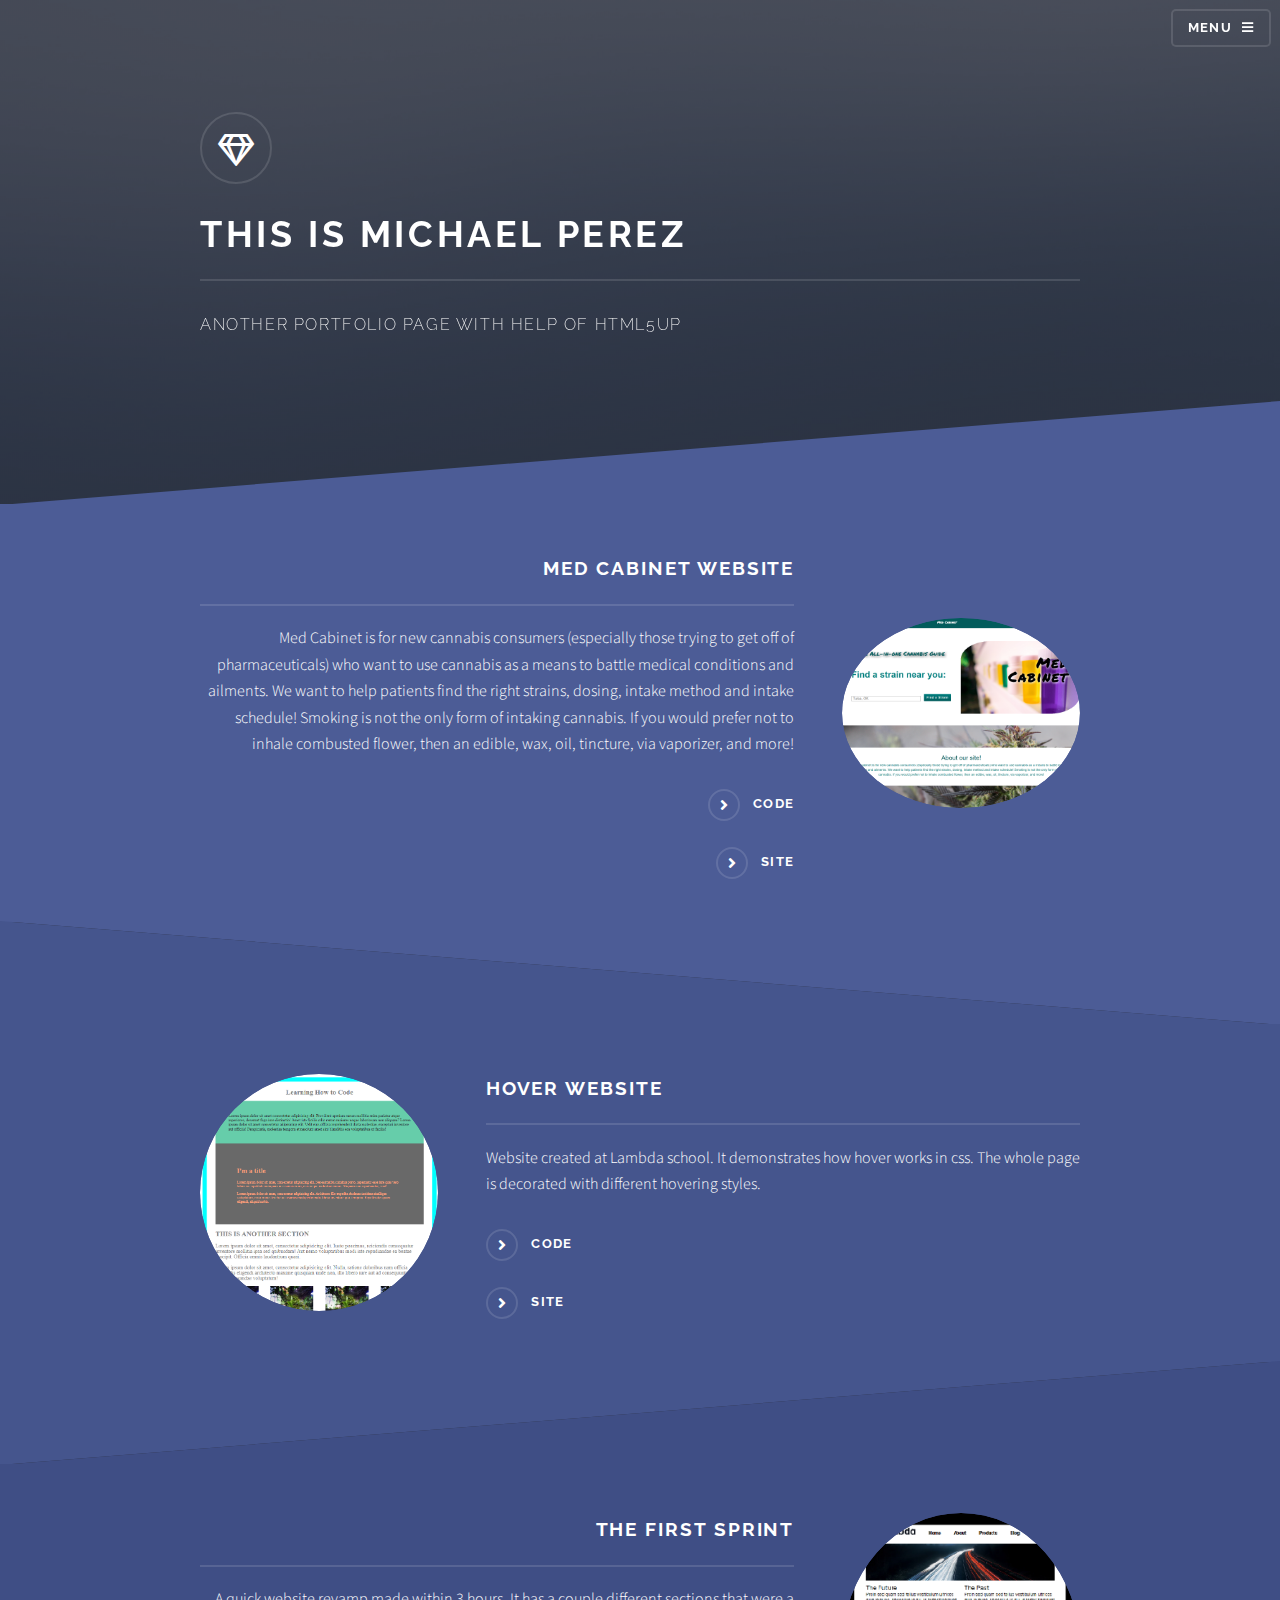
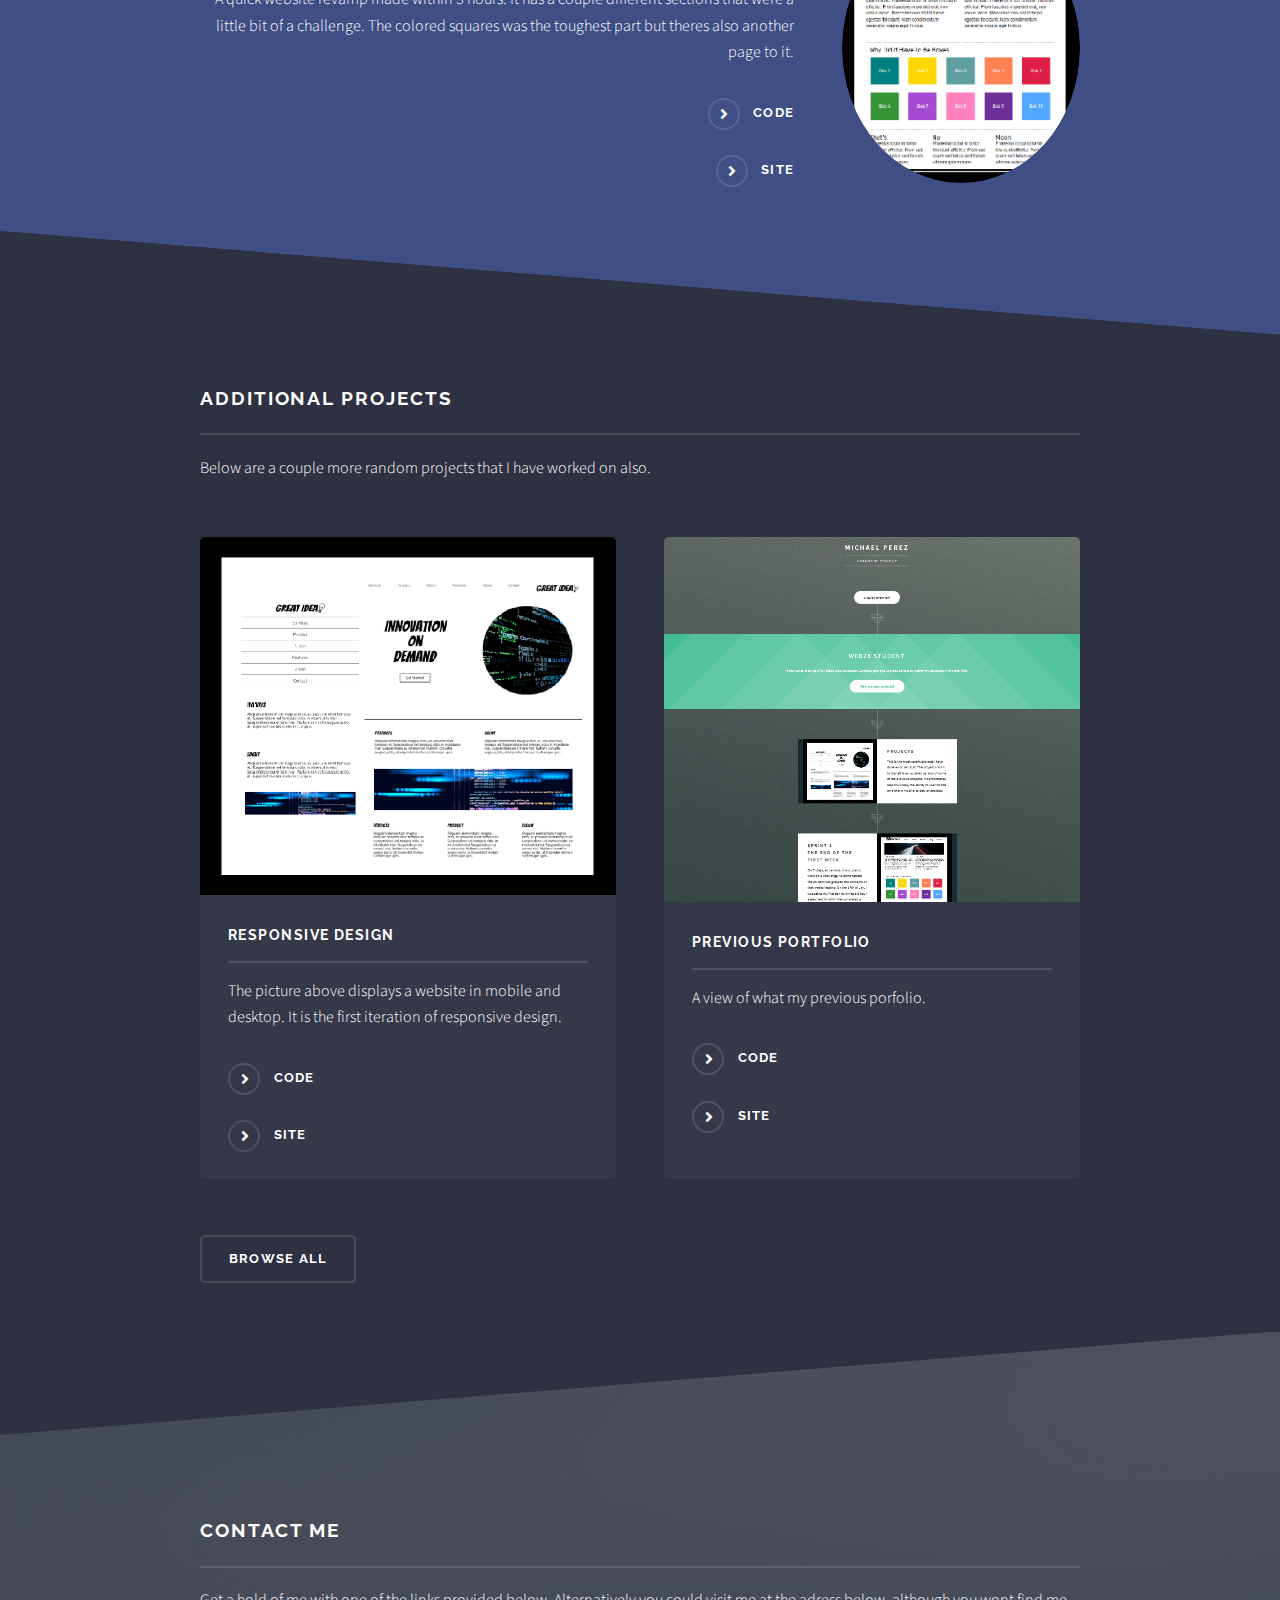
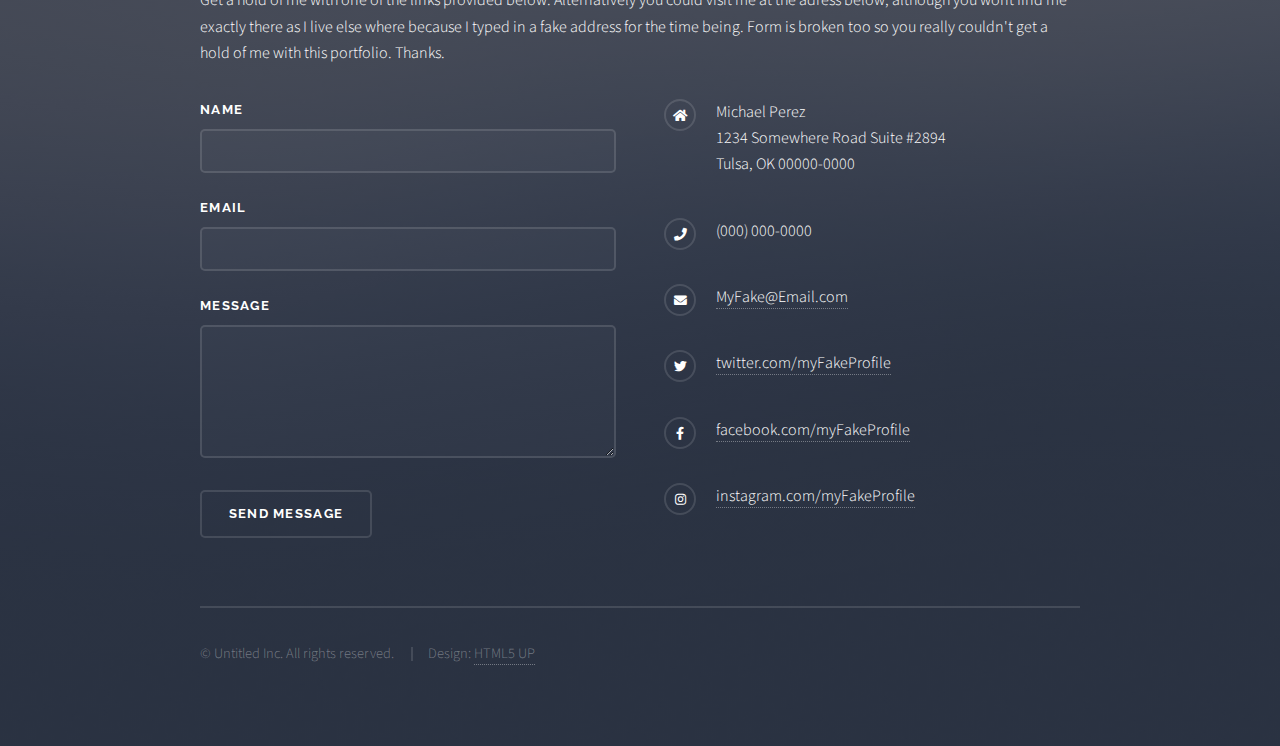
<file: attempt2/index.html>
<!DOCTYPE html>
<!--
	Solid State by HTML5 UP
	html5up.net | @ajlkn
	Free for personal and commercial use under the CCA 3.0 license (html5up.net/license)
-->
<html>
    <head>
        <title>Michael Perez</title>
        <meta charset="utf-8" />
        <meta
            name="viewport"
            content="width=device-width, initial-scale=1, user-scalable=no"
        />
        <link rel="stylesheet" href="assets/css/main.css" />
        <noscript
            ><link rel="stylesheet" href="assets/css/noscript.css"
        /></noscript>
    </head>
    <body class="is-preload">
        <!-- Page Wrapper -->
        <div id="page-wrapper">
            <!-- Header -->
            <header id="header" class="alt">
                <h1><a href="index.html">Solid State</a></h1>
                <nav>
                    <a href="#menu">Menu</a>
                </nav>
            </header>

            <!-- Menu -->
            <nav id="menu">
                <div class="inner">
                    <h2>Menu</h2>
                    <ul class="links">
                        <li><a href="index.html">Home</a></li>
                        <li><a href="generic.html">About Me</a></li>
                    </ul>
                    <a href="#" class="close">Close</a>
                </div>
            </nav>

            <!-- Banner -->
            <section id="banner">
                <div class="inner">
                    <div class="logo"><span class="icon fa-gem"></span></div>
                    <h2>This is Michael Perez</h2>
                    <p>
                        Another portfolio page with help of HTML5up
                    </p>
                </div>
            </section>

            <!-- Wrapper -->
            <section id="wrapper">
                <!-- One -->
                <section id="one" class="wrapper spotlight style1">
                    <div class="inner">
                        <a href="#" class="image"
                            ><img src="images/pic01.png" alt=""
                        /></a>
                        <div class="content">
                            <h2 class="major">Med Cabinet Website</h2>
                            <p>
                                Med Cabinet is for new cannabis consumers
                                (especially those trying to get off of
                                pharmaceuticals) who want to use cannabis as a
                                means to battle medical conditions and ailments.
                                We want to help patients find the right strains,
                                dosing, intake method and intake schedule!
                                Smoking is not the only form of intaking
                                cannabis. If you would prefer not to inhale
                                combusted flower, then an edible, wax, oil,
                                tincture, via vaporizer, and more!
                            </p>
                            <a href="#" class="special">Code</a>
                            <a href="#" class="special">Site</a>
                        </div>
                    </div>
                </section>

                <!-- Two -->
                <section id="two" class="wrapper alt spotlight style2">
                    <div class="inner">
                        <a href="#" class="image"
                            ><img src="images/hover.png" alt=""
                        /></a>
                        <div class="content">
                            <h2 class="major">Hover Website</h2>
                            <p>
                                Website created at Lambda school. It
                                demonstrates how hover works in css. The whole
                                page is decorated with different hovering
                                styles.
                            </p>
                            <a href="#" class="special">Code</a>
                            <a href="#" class="special">Site</a>
                        </div>
                    </div>
                </section>

                <!-- Three -->
                <section id="three" class="wrapper spotlight style3">
                    <div class="inner">
                        <a href="#" class="image"
                            ><img src="images/sprint.png" alt=""
                        /></a>
                        <div class="content">
                            <h2 class="major">The First Sprint</h2>
                            <p>
                                A quick website revamp made within 3 hours. It
                                has a couple different sections that were a
                                little bit of a challenge. The colored squares
                                was the toughest part but theres also another
                                page to it.
                            </p>
                            <a href="#" class="special">Code</a>
                            <a href="#" class="special">Site</a>
                        </div>
                    </div>
                </section>

                <!-- Four -->
                <section id="four" class="wrapper alt style1">
                    <div class="inner">
                        <h2 class="major">Additional Projects</h2>
                        <p>
                            Below are a couple more random projects that I have
                            worked on also.
                        </p>
                        <section class="features">
                            <article>
                                <a href="#" class="image"
                                    ><img src="images/responsive.png" alt=""
                                /></a>
                                <h3 class="major">Responsive Design</h3>
                                <p>
                                    The picture above displays a website in
                                    mobile and desktop. It is the first
                                    iteration of responsive design.
                                </p>
                                <a href="#" class="special">Code</a>
                                <a href="#" class="special">Site</a>
                            </article>
                            <article>
                                <a href="#" class="image"
                                    ><img src="images/overflow.png" alt=""
                                /></a>
                                <h3 class="major">Previous Portfolio</h3>
                                <p>
                                    A view of what my previous porfolio.
                                </p>
                                <a href="#" class="special">Code</a>
                                <a href="#" class="special">Site</a>
                            </article>
                        </section>
                        <ul class="actions">
                            <li><a href="#" class="button">Browse All</a></li>
                        </ul>
                    </div>
                </section>
            </section>

            <!-- Footer -->
            <section id="footer">
                <div class="inner">
                    <h2 class="major">Contact Me</h2>
                    <p>
                        Get a hold of me with one of the links provided below.
                        Alternatively you could visit me at the adress below,
                        although you wont find me exactly there as I live else
                        where because I typed in a fake address for the time
                        being. Form is broken too so you really couldn't get a
                        hold of me with this portfolio. Thanks.
                    </p>
                    <form method="post" action="#">
                        <div class="fields">
                            <div class="field">
                                <label for="name">Name</label>
                                <input type="text" name="name" id="name" />
                            </div>
                            <div class="field">
                                <label for="email">Email</label>
                                <input type="email" name="email" id="email" />
                            </div>
                            <div class="field">
                                <label for="message">Message</label>
                                <textarea
                                    name="message"
                                    id="message"
                                    rows="4"
                                ></textarea>
                            </div>
                        </div>
                        <ul class="actions">
                            <li>
                                <input type="submit" value="Send Message" />
                            </li>
                        </ul>
                    </form>
                    <ul class="contact">
                        <li class="icon solid fa-home">
                            Michael Perez<br />
                            1234 Somewhere Road Suite #2894<br />
                            Tulsa, OK 00000-0000
                        </li>
                        <li class="icon solid fa-phone">(000) 000-0000</li>
                        <li class="icon solid fa-envelope">
                            <a href="#">MyFake@Email.com</a>
                        </li>
                        <li class="icon brands fa-twitter">
                            <a href="#">twitter.com/myFakeProfile</a>
                        </li>
                        <li class="icon brands fa-facebook-f">
                            <a href="#">facebook.com/myFakeProfile</a>
                        </li>
                        <li class="icon brands fa-instagram">
                            <a href="#">instagram.com/myFakeProfile</a>
                        </li>
                    </ul>
                    <ul class="copyright">
                        <li>&copy; Untitled Inc. All rights reserved.</li>
                        <li>
                            Design: <a href="http://html5up.net">HTML5 UP</a>
                        </li>
                    </ul>
                </div>
            </section>
        </div>

        <!-- Scripts -->
        <script src="assets/js/jquery.min.js"></script>
        <script src="assets/js/jquery.scrollex.min.js"></script>
        <script src="assets/js/browser.min.js"></script>
        <script src="assets/js/breakpoints.min.js"></script>
        <script src="assets/js/util.js"></script>
        <script src="assets/js/main.js"></script>
    </body>
</html>
</file>
<file: attempt2/assets/css/noscript.css>
/*
	Solid State by HTML5 UP
	html5up.net | @ajlkn
	Free for personal and commercial use under the CCA 3.0 license (html5up.net/license)
*/

/* Banner */

	body.is-preload #banner .logo {
		-moz-transform: none;
		-webkit-transform: none;
		-ms-transform: none;
		transform: none;
		opacity: 1;
	}

	body.is-preload #banner h2 {
		opacity: 1;
		-moz-transform: none;
		-webkit-transform: none;
		-ms-transform: none;
		transform: none;
		-moz-filter: none;
		-webkit-filter: none;
		-ms-filter: none;
		filter: none;
	}

	body.is-preload #banner p {
		opacity: 01;
		-moz-transform: none;
		-webkit-transform: none;
		-ms-transform: none;
		transform: none;
		-moz-filter: none;
		-webkit-filter: none;
		-ms-filter: none;
		filter: none;
	}
</file>
<file: attempt2/assets/css/main.css>
@import url(fontawesome-all.min.css);
@import url("https://fonts.googleapis.com/css?family=Raleway:200,700|Source+Sans+Pro:300,600,300italic,600italic");

/*
	Solid State by HTML5 UP
	html5up.net | @ajlkn
	Free for personal and commercial use under the CCA 3.0 license (html5up.net/license)
*/

html, body, div, span, applet, object,
iframe, h1, h2, h3, h4, h5, h6, p, blockquote,
pre, a, abbr, acronym, address, big, cite,
code, del, dfn, em, img, ins, kbd, q, s, samp,
small, strike, strong, sub, sup, tt, var, b,
u, i, center, dl, dt, dd, ol, ul, li, fieldset,
form, label, legend, table, caption, tbody,
tfoot, thead, tr, th, td, article, aside,
canvas, details, embed, figure, figcaption,
footer, header, hgroup, menu, nav, output, ruby,
section, summary, time, mark, audio, video {
	margin: 0;
	padding: 0;
	border: 0;
	font-size: 100%;
	font: inherit;
	vertical-align: baseline;}

article, aside, details, figcaption, figure,
footer, header, hgroup, menu, nav, section {
	display: block;}

body {
	line-height: 1;
}

ol, ul {
	list-style: none;
}

blockquote, q {
	quotes: none;
}

	blockquote:before, blockquote:after, q:before, q:after {
		content: '';
		content: none;
	}

table {
	border-collapse: collapse;
	border-spacing: 0;
}

body {
	-webkit-text-size-adjust: none;
}

mark {
	background-color: transparent;
	color: inherit;
}

input::-moz-focus-inner {
	border: 0;
	padding: 0;
}

input, select, textarea {
	-moz-appearance: none;
	-webkit-appearance: none;
	-ms-appearance: none;
	appearance: none;
}

/* Basic */

	@-ms-viewport {
		width: device-width;
	}

	body {
		-ms-overflow-style: scrollbar;
	}

	@media screen and (max-width: 480px) {

		html, body {
			min-width: 320px;
		}

	}

	html {
		box-sizing: border-box;
	}

	*, *:before, *:after {
		box-sizing: inherit;
	}

	body {
		background-color: #2e3141;
		background-image: linear-gradient(to top, rgba(46, 49, 65, 0.8), rgba(46, 49, 65, 0.8)), url("../../images/bg.jpg");
		background-size: auto, cover;
		background-attachment: fixed, fixed;
		background-position: center, center;
	}

		body.is-preload *, body.is-preload *:before, body.is-preload *:after {
			-moz-animation: none !important;
			-webkit-animation: none !important;
			-ms-animation: none !important;
			animation: none !important;
			-moz-transition: none !important;
			-webkit-transition: none !important;
			-ms-transition: none !important;
			transition: none !important;
		}

/* Type */

	body, input, select, textarea {
		color: #ffffff;
		font-family: "Source Sans Pro", Helvetica, sans-serif;
		font-size: 16.5pt;
		font-weight: 300;
		line-height: 1.65;
	}

		@media screen and (max-width: 1680px) {

			body, input, select, textarea {
				font-size: 13pt;
			}

		}

		@media screen and (max-width: 1280px) {

			body, input, select, textarea {
				font-size: 12pt;
			}

		}

		@media screen and (max-width: 980px) {

			body, input, select, textarea {
				font-size: 12pt;
			}

		}

		@media screen and (max-width: 736px) {

			body, input, select, textarea {
				font-size: 12pt;
			}

		}

		@media screen and (max-width: 480px) {

			body, input, select, textarea {
				font-size: 12pt;
			}

		}

	a {
		-moz-transition: color 0.2s ease-in-out, border-bottom-color 0.2s ease-in-out;
		-webkit-transition: color 0.2s ease-in-out, border-bottom-color 0.2s ease-in-out;
		-ms-transition: color 0.2s ease-in-out, border-bottom-color 0.2s ease-in-out;
		transition: color 0.2s ease-in-out, border-bottom-color 0.2s ease-in-out;
		border-bottom: dotted 1px rgba(255, 255, 255, 0.35);
		color: #ffffff;
		text-decoration: none;
	}

		a:hover {
			border-bottom-color: transparent;
			color: #ffffff !important;
		}

		a.special:not(.button) {
			text-decoration: none;
			border-bottom: 0;
			display: block;
			font-family: Raleway, Helvetica, sans-serif;
			font-size: 0.8em;
			font-weight: 700;
			letter-spacing: 0.1em;
			margin: 0 0 2em 0;
			text-transform: uppercase;
		}

			a.special:not(.button):before {
				-moz-osx-font-smoothing: grayscale;
				-webkit-font-smoothing: antialiased;
				display: inline-block;
				font-style: normal;
				font-variant: normal;
				text-rendering: auto;
				line-height: 1;
				text-transform: none !important;
				font-family: 'Font Awesome 5 Free';
				font-weight: 900;
			}

			a.special:not(.button):before {
				-moz-transition: background-color 0.2s ease-in-out;
				-webkit-transition: background-color 0.2s ease-in-out;
				-ms-transition: background-color 0.2s ease-in-out;
				transition: background-color 0.2s ease-in-out;
				border-radius: 100%;
				border: solid 2px rgba(255, 255, 255, 0.125);
				content: '\f105';
				display: inline-block;
				font-size: 1.25em;
				height: 2em;
				line-height: 1.75em;
				margin-right: 0.85em;
				text-align: center;
				text-indent: 0.15em;
				vertical-align: middle;
				width: 2em;
			}

			a.special:not(.button):hover:before {
				background-color: rgba(255, 255, 255, 0.025);
			}

			a.special:not(.button):active:before {
				background-color: rgba(255, 255, 255, 0.075);
			}

	strong, b {
		color: #ffffff;
		font-weight: 600;
	}

	em, i {
		font-style: italic;
	}

	p {
		margin: 0 0 2em 0;
	}

	h1, h2, h3, h4, h5, h6 {
		color: #ffffff;
		font-family: Raleway, Helvetica, sans-serif;
		font-weight: 700;
		letter-spacing: 0.1em;
		margin: 0 0 1em 0;
		text-transform: uppercase;
	}

		h1 a, h2 a, h3 a, h4 a, h5 a, h6 a {
			color: inherit;
			text-decoration: none;
			border-bottom: 0;
		}

		h1 span, h2 span, h3 span, h4 span, h5 span, h6 span {
			font-weight: 200;
		}

		h1.major, h2.major, h3.major, h4.major, h5.major, h6.major {
			padding-bottom: 1em;
			border-bottom: solid 2px rgba(255, 255, 255, 0.125);
		}

	h2 {
		font-size: 1.2em;
	}

	h3 {
		font-size: 0.9em;
	}

	h4 {
		font-size: 0.7em;
	}

	h5 {
		font-size: 0.7em;
	}

	h6 {
		font-size: 0.7em;
	}

	@media screen and (max-width: 736px) {

		h2 {
			font-size: 1em;
		}

		h3 {
			font-size: 0.8em;
		}

	}

	sub {
		font-size: 0.8em;
		position: relative;
		top: 0.5em;
	}

	sup {
		font-size: 0.8em;
		position: relative;
		top: -0.5em;
	}

	blockquote {
		border-left: solid 4px rgba(255, 255, 255, 0.125);
		font-style: italic;
		margin: 0 0 2em 0;
		padding: 0.5em 0 0.5em 2em;
	}

	code {
		background: rgba(255, 255, 255, 0.025);
		border-radius: 5px;
		border: solid 2px rgba(255, 255, 255, 0.125);
		font-family: "Courier New", monospace;
		font-size: 0.9em;
		margin: 0 0.25em;
		padding: 0.25em 0.65em;
	}

	pre {
		-webkit-overflow-scrolling: touch;
		font-family: "Courier New", monospace;
		font-size: 0.9em;
		margin: 0 0 2em 0;
	}

		pre code {
			display: block;
			line-height: 1.75em;
			padding: 1em 1.5em;
			overflow-x: auto;
		}

	hr {
		border: 0;
		border-bottom: solid 2px rgba(255, 255, 255, 0.125);
		margin: 2.5em 0;
	}

		hr.major {
			margin: 4em 0;
		}

	.align-left {
		text-align: left;
	}

	.align-center {
		text-align: center;
	}

	.align-right {
		text-align: right;
	}

/* Row */

	.row {
		display: flex;
		flex-wrap: wrap;
		box-sizing: border-box;
		align-items: stretch;
	}

		.row > * {
			box-sizing: border-box;
		}

		.row.gtr-uniform > * > :last-child {
			margin-bottom: 0;
		}

		.row.aln-left {
			justify-content: flex-start;
		}

		.row.aln-center {
			justify-content: center;
		}

		.row.aln-right {
			justify-content: flex-end;
		}

		.row.aln-top {
			align-items: flex-start;
		}

		.row.aln-middle {
			align-items: center;
		}

		.row.aln-bottom {
			align-items: flex-end;
		}

		.row > .imp {
			order: -1;
		}

		.row > .col-1 {
			width: 8.33333%;
		}

		.row > .off-1 {
			margin-left: 8.33333%;
		}

		.row > .col-2 {
			width: 16.66667%;
		}

		.row > .off-2 {
			margin-left: 16.66667%;
		}

		.row > .col-3 {
			width: 25%;
		}

		.row > .off-3 {
			margin-left: 25%;
		}

		.row > .col-4 {
			width: 33.33333%;
		}

		.row > .off-4 {
			margin-left: 33.33333%;
		}

		.row > .col-5 {
			width: 41.66667%;
		}

		.row > .off-5 {
			margin-left: 41.66667%;
		}

		.row > .col-6 {
			width: 50%;
		}

		.row > .off-6 {
			margin-left: 50%;
		}

		.row > .col-7 {
			width: 58.33333%;
		}

		.row > .off-7 {
			margin-left: 58.33333%;
		}

		.row > .col-8 {
			width: 66.66667%;
		}

		.row > .off-8 {
			margin-left: 66.66667%;
		}

		.row > .col-9 {
			width: 75%;
		}

		.row > .off-9 {
			margin-left: 75%;
		}

		.row > .col-10 {
			width: 83.33333%;
		}

		.row > .off-10 {
			margin-left: 83.33333%;
		}

		.row > .col-11 {
			width: 91.66667%;
		}

		.row > .off-11 {
			margin-left: 91.66667%;
		}

		.row > .col-12 {
			width: 100%;
		}

		.row > .off-12 {
			margin-left: 100%;
		}

		.row.gtr-0 {
			margin-top: 0;
			margin-left: 0em;
		}

			.row.gtr-0 > * {
				padding: 0 0 0 0em;
			}

			.row.gtr-0.gtr-uniform {
				margin-top: 0em;
			}

				.row.gtr-0.gtr-uniform > * {
					padding-top: 0em;
				}

		.row.gtr-25 {
			margin-top: 0;
			margin-left: -0.4375em;
		}

			.row.gtr-25 > * {
				padding: 0 0 0 0.4375em;
			}

			.row.gtr-25.gtr-uniform {
				margin-top: -0.4375em;
			}

				.row.gtr-25.gtr-uniform > * {
					padding-top: 0.4375em;
				}

		.row.gtr-50 {
			margin-top: 0;
			margin-left: -0.875em;
		}

			.row.gtr-50 > * {
				padding: 0 0 0 0.875em;
			}

			.row.gtr-50.gtr-uniform {
				margin-top: -0.875em;
			}

				.row.gtr-50.gtr-uniform > * {
					padding-top: 0.875em;
				}

		.row {
			margin-top: 0;
			margin-left: -1.75em;
		}

			.row > * {
				padding: 0 0 0 1.75em;
			}

			.row.gtr-uniform {
				margin-top: -1.75em;
			}

				.row.gtr-uniform > * {
					padding-top: 1.75em;
				}

		.row.gtr-150 {
			margin-top: 0;
			margin-left: -2.625em;
		}

			.row.gtr-150 > * {
				padding: 0 0 0 2.625em;
			}

			.row.gtr-150.gtr-uniform {
				margin-top: -2.625em;
			}

				.row.gtr-150.gtr-uniform > * {
					padding-top: 2.625em;
				}

		.row.gtr-200 {
			margin-top: 0;
			margin-left: -3.5em;
		}

			.row.gtr-200 > * {
				padding: 0 0 0 3.5em;
			}

			.row.gtr-200.gtr-uniform {
				margin-top: -3.5em;
			}

				.row.gtr-200.gtr-uniform > * {
					padding-top: 3.5em;
				}

		@media screen and (max-width: 1680px) {

			.row {
				display: flex;
				flex-wrap: wrap;
				box-sizing: border-box;
				align-items: stretch;
			}

				.row > * {
					box-sizing: border-box;
				}

				.row.gtr-uniform > * > :last-child {
					margin-bottom: 0;
				}

				.row.aln-left {
					justify-content: flex-start;
				}

				.row.aln-center {
					justify-content: center;
				}

				.row.aln-right {
					justify-content: flex-end;
				}

				.row.aln-top {
					align-items: flex-start;
				}

				.row.aln-middle {
					align-items: center;
				}

				.row.aln-bottom {
					align-items: flex-end;
				}

				.row > .imp-xlarge {
					order: -1;
				}

				.row > .col-1-xlarge {
					width: 8.33333%;
				}

				.row > .off-1-xlarge {
					margin-left: 8.33333%;
				}

				.row > .col-2-xlarge {
					width: 16.66667%;
				}

				.row > .off-2-xlarge {
					margin-left: 16.66667%;
				}

				.row > .col-3-xlarge {
					width: 25%;
				}

				.row > .off-3-xlarge {
					margin-left: 25%;
				}

				.row > .col-4-xlarge {
					width: 33.33333%;
				}

				.row > .off-4-xlarge {
					margin-left: 33.33333%;
				}

				.row > .col-5-xlarge {
					width: 41.66667%;
				}

				.row > .off-5-xlarge {
					margin-left: 41.66667%;
				}

				.row > .col-6-xlarge {
					width: 50%;
				}

				.row > .off-6-xlarge {
					margin-left: 50%;
				}

				.row > .col-7-xlarge {
					width: 58.33333%;
				}

				.row > .off-7-xlarge {
					margin-left: 58.33333%;
				}

				.row > .col-8-xlarge {
					width: 66.66667%;
				}

				.row > .off-8-xlarge {
					margin-left: 66.66667%;
				}

				.row > .col-9-xlarge {
					width: 75%;
				}

				.row > .off-9-xlarge {
					margin-left: 75%;
				}

				.row > .col-10-xlarge {
					width: 83.33333%;
				}

				.row > .off-10-xlarge {
					margin-left: 83.33333%;
				}

				.row > .col-11-xlarge {
					width: 91.66667%;
				}

				.row > .off-11-xlarge {
					margin-left: 91.66667%;
				}

				.row > .col-12-xlarge {
					width: 100%;
				}

				.row > .off-12-xlarge {
					margin-left: 100%;
				}

				.row.gtr-0 {
					margin-top: 0;
					margin-left: 0em;
				}

					.row.gtr-0 > * {
						padding: 0 0 0 0em;
					}

					.row.gtr-0.gtr-uniform {
						margin-top: 0em;
					}

						.row.gtr-0.gtr-uniform > * {
							padding-top: 0em;
						}

				.row.gtr-25 {
					margin-top: 0;
					margin-left: -0.4375em;
				}

					.row.gtr-25 > * {
						padding: 0 0 0 0.4375em;
					}

					.row.gtr-25.gtr-uniform {
						margin-top: -0.4375em;
					}

						.row.gtr-25.gtr-uniform > * {
							padding-top: 0.4375em;
						}

				.row.gtr-50 {
					margin-top: 0;
					margin-left: -0.875em;
				}

					.row.gtr-50 > * {
						padding: 0 0 0 0.875em;
					}

					.row.gtr-50.gtr-uniform {
						margin-top: -0.875em;
					}

						.row.gtr-50.gtr-uniform > * {
							padding-top: 0.875em;
						}

				.row {
					margin-top: 0;
					margin-left: -1.75em;
				}

					.row > * {
						padding: 0 0 0 1.75em;
					}

					.row.gtr-uniform {
						margin-top: -1.75em;
					}

						.row.gtr-uniform > * {
							padding-top: 1.75em;
						}

				.row.gtr-150 {
					margin-top: 0;
					margin-left: -2.625em;
				}

					.row.gtr-150 > * {
						padding: 0 0 0 2.625em;
					}

					.row.gtr-150.gtr-uniform {
						margin-top: -2.625em;
					}

						.row.gtr-150.gtr-uniform > * {
							padding-top: 2.625em;
						}

				.row.gtr-200 {
					margin-top: 0;
					margin-left: -3.5em;
				}

					.row.gtr-200 > * {
						padding: 0 0 0 3.5em;
					}

					.row.gtr-200.gtr-uniform {
						margin-top: -3.5em;
					}

						.row.gtr-200.gtr-uniform > * {
							padding-top: 3.5em;
						}

		}

		@media screen and (max-width: 1280px) {

			.row {
				display: flex;
				flex-wrap: wrap;
				box-sizing: border-box;
				align-items: stretch;
			}

				.row > * {
					box-sizing: border-box;
				}

				.row.gtr-uniform > * > :last-child {
					margin-bottom: 0;
				}

				.row.aln-left {
					justify-content: flex-start;
				}

				.row.aln-center {
					justify-content: center;
				}

				.row.aln-right {
					justify-content: flex-end;
				}

				.row.aln-top {
					align-items: flex-start;
				}

				.row.aln-middle {
					align-items: center;
				}

				.row.aln-bottom {
					align-items: flex-end;
				}

				.row > .imp-large {
					order: -1;
				}

				.row > .col-1-large {
					width: 8.33333%;
				}

				.row > .off-1-large {
					margin-left: 8.33333%;
				}

				.row > .col-2-large {
					width: 16.66667%;
				}

				.row > .off-2-large {
					margin-left: 16.66667%;
				}

				.row > .col-3-large {
					width: 25%;
				}

				.row > .off-3-large {
					margin-left: 25%;
				}

				.row > .col-4-large {
					width: 33.33333%;
				}

				.row > .off-4-large {
					margin-left: 33.33333%;
				}

				.row > .col-5-large {
					width: 41.66667%;
				}

				.row > .off-5-large {
					margin-left: 41.66667%;
				}

				.row > .col-6-large {
					width: 50%;
				}

				.row > .off-6-large {
					margin-left: 50%;
				}

				.row > .col-7-large {
					width: 58.33333%;
				}

				.row > .off-7-large {
					margin-left: 58.33333%;
				}

				.row > .col-8-large {
					width: 66.66667%;
				}

				.row > .off-8-large {
					margin-left: 66.66667%;
				}

				.row > .col-9-large {
					width: 75%;
				}

				.row > .off-9-large {
					margin-left: 75%;
				}

				.row > .col-10-large {
					width: 83.33333%;
				}

				.row > .off-10-large {
					margin-left: 83.33333%;
				}

				.row > .col-11-large {
					width: 91.66667%;
				}

				.row > .off-11-large {
					margin-left: 91.66667%;
				}

				.row > .col-12-large {
					width: 100%;
				}

				.row > .off-12-large {
					margin-left: 100%;
				}

				.row.gtr-0 {
					margin-top: 0;
					margin-left: 0em;
				}

					.row.gtr-0 > * {
						padding: 0 0 0 0em;
					}

					.row.gtr-0.gtr-uniform {
						margin-top: 0em;
					}

						.row.gtr-0.gtr-uniform > * {
							padding-top: 0em;
						}

				.row.gtr-25 {
					margin-top: 0;
					margin-left: -0.4375em;
				}

					.row.gtr-25 > * {
						padding: 0 0 0 0.4375em;
					}

					.row.gtr-25.gtr-uniform {
						margin-top: -0.4375em;
					}

						.row.gtr-25.gtr-uniform > * {
							padding-top: 0.4375em;
						}

				.row.gtr-50 {
					margin-top: 0;
					margin-left: -0.875em;
				}

					.row.gtr-50 > * {
						padding: 0 0 0 0.875em;
					}

					.row.gtr-50.gtr-uniform {
						margin-top: -0.875em;
					}

						.row.gtr-50.gtr-uniform > * {
							padding-top: 0.875em;
						}

				.row {
					margin-top: 0;
					margin-left: -1.75em;
				}

					.row > * {
						padding: 0 0 0 1.75em;
					}

					.row.gtr-uniform {
						margin-top: -1.75em;
					}

						.row.gtr-uniform > * {
							padding-top: 1.75em;
						}

				.row.gtr-150 {
					margin-top: 0;
					margin-left: -2.625em;
				}

					.row.gtr-150 > * {
						padding: 0 0 0 2.625em;
					}

					.row.gtr-150.gtr-uniform {
						margin-top: -2.625em;
					}

						.row.gtr-150.gtr-uniform > * {
							padding-top: 2.625em;
						}

				.row.gtr-200 {
					margin-top: 0;
					margin-left: -3.5em;
				}

					.row.gtr-200 > * {
						padding: 0 0 0 3.5em;
					}

					.row.gtr-200.gtr-uniform {
						margin-top: -3.5em;
					}

						.row.gtr-200.gtr-uniform > * {
							padding-top: 3.5em;
						}

		}

		@media screen and (max-width: 980px) {

			.row {
				display: flex;
				flex-wrap: wrap;
				box-sizing: border-box;
				align-items: stretch;
			}

				.row > * {
					box-sizing: border-box;
				}

				.row.gtr-uniform > * > :last-child {
					margin-bottom: 0;
				}

				.row.aln-left {
					justify-content: flex-start;
				}

				.row.aln-center {
					justify-content: center;
				}

				.row.aln-right {
					justify-content: flex-end;
				}

				.row.aln-top {
					align-items: flex-start;
				}

				.row.aln-middle {
					align-items: center;
				}

				.row.aln-bottom {
					align-items: flex-end;
				}

				.row > .imp-medium {
					order: -1;
				}

				.row > .col-1-medium {
					width: 8.33333%;
				}

				.row > .off-1-medium {
					margin-left: 8.33333%;
				}

				.row > .col-2-medium {
					width: 16.66667%;
				}

				.row > .off-2-medium {
					margin-left: 16.66667%;
				}

				.row > .col-3-medium {
					width: 25%;
				}

				.row > .off-3-medium {
					margin-left: 25%;
				}

				.row > .col-4-medium {
					width: 33.33333%;
				}

				.row > .off-4-medium {
					margin-left: 33.33333%;
				}

				.row > .col-5-medium {
					width: 41.66667%;
				}

				.row > .off-5-medium {
					margin-left: 41.66667%;
				}

				.row > .col-6-medium {
					width: 50%;
				}

				.row > .off-6-medium {
					margin-left: 50%;
				}

				.row > .col-7-medium {
					width: 58.33333%;
				}

				.row > .off-7-medium {
					margin-left: 58.33333%;
				}

				.row > .col-8-medium {
					width: 66.66667%;
				}

				.row > .off-8-medium {
					margin-left: 66.66667%;
				}

				.row > .col-9-medium {
					width: 75%;
				}

				.row > .off-9-medium {
					margin-left: 75%;
				}

				.row > .col-10-medium {
					width: 83.33333%;
				}

				.row > .off-10-medium {
					margin-left: 83.33333%;
				}

				.row > .col-11-medium {
					width: 91.66667%;
				}

				.row > .off-11-medium {
					margin-left: 91.66667%;
				}

				.row > .col-12-medium {
					width: 100%;
				}

				.row > .off-12-medium {
					margin-left: 100%;
				}

				.row.gtr-0 {
					margin-top: 0;
					margin-left: 0em;
				}

					.row.gtr-0 > * {
						padding: 0 0 0 0em;
					}

					.row.gtr-0.gtr-uniform {
						margin-top: 0em;
					}

						.row.gtr-0.gtr-uniform > * {
							padding-top: 0em;
						}

				.row.gtr-25 {
					margin-top: 0;
					margin-left: -0.4375em;
				}

					.row.gtr-25 > * {
						padding: 0 0 0 0.4375em;
					}

					.row.gtr-25.gtr-uniform {
						margin-top: -0.4375em;
					}

						.row.gtr-25.gtr-uniform > * {
							padding-top: 0.4375em;
						}

				.row.gtr-50 {
					margin-top: 0;
					margin-left: -0.875em;
				}

					.row.gtr-50 > * {
						padding: 0 0 0 0.875em;
					}

					.row.gtr-50.gtr-uniform {
						margin-top: -0.875em;
					}

						.row.gtr-50.gtr-uniform > * {
							padding-top: 0.875em;
						}

				.row {
					margin-top: 0;
					margin-left: -1.75em;
				}

					.row > * {
						padding: 0 0 0 1.75em;
					}

					.row.gtr-uniform {
						margin-top: -1.75em;
					}

						.row.gtr-uniform > * {
							padding-top: 1.75em;
						}

				.row.gtr-150 {
					margin-top: 0;
					margin-left: -2.625em;
				}

					.row.gtr-150 > * {
						padding: 0 0 0 2.625em;
					}

					.row.gtr-150.gtr-uniform {
						margin-top: -2.625em;
					}

						.row.gtr-150.gtr-uniform > * {
							padding-top: 2.625em;
						}

				.row.gtr-200 {
					margin-top: 0;
					margin-left: -3.5em;
				}

					.row.gtr-200 > * {
						padding: 0 0 0 3.5em;
					}

					.row.gtr-200.gtr-uniform {
						margin-top: -3.5em;
					}

						.row.gtr-200.gtr-uniform > * {
							padding-top: 3.5em;
						}

		}

		@media screen and (max-width: 736px) {

			.row {
				display: flex;
				flex-wrap: wrap;
				box-sizing: border-box;
				align-items: stretch;
			}

				.row > * {
					box-sizing: border-box;
				}

				.row.gtr-uniform > * > :last-child {
					margin-bottom: 0;
				}

				.row.aln-left {
					justify-content: flex-start;
				}

				.row.aln-center {
					justify-content: center;
				}

				.row.aln-right {
					justify-content: flex-end;
				}

				.row.aln-top {
					align-items: flex-start;
				}

				.row.aln-middle {
					align-items: center;
				}

				.row.aln-bottom {
					align-items: flex-end;
				}

				.row > .imp-small {
					order: -1;
				}

				.row > .col-1-small {
					width: 8.33333%;
				}

				.row > .off-1-small {
					margin-left: 8.33333%;
				}

				.row > .col-2-small {
					width: 16.66667%;
				}

				.row > .off-2-small {
					margin-left: 16.66667%;
				}

				.row > .col-3-small {
					width: 25%;
				}

				.row > .off-3-small {
					margin-left: 25%;
				}

				.row > .col-4-small {
					width: 33.33333%;
				}

				.row > .off-4-small {
					margin-left: 33.33333%;
				}

				.row > .col-5-small {
					width: 41.66667%;
				}

				.row > .off-5-small {
					margin-left: 41.66667%;
				}

				.row > .col-6-small {
					width: 50%;
				}

				.row > .off-6-small {
					margin-left: 50%;
				}

				.row > .col-7-small {
					width: 58.33333%;
				}

				.row > .off-7-small {
					margin-left: 58.33333%;
				}

				.row > .col-8-small {
					width: 66.66667%;
				}

				.row > .off-8-small {
					margin-left: 66.66667%;
				}

				.row > .col-9-small {
					width: 75%;
				}

				.row > .off-9-small {
					margin-left: 75%;
				}

				.row > .col-10-small {
					width: 83.33333%;
				}

				.row > .off-10-small {
					margin-left: 83.33333%;
				}

				.row > .col-11-small {
					width: 91.66667%;
				}

				.row > .off-11-small {
					margin-left: 91.66667%;
				}

				.row > .col-12-small {
					width: 100%;
				}

				.row > .off-12-small {
					margin-left: 100%;
				}

				.row.gtr-0 {
					margin-top: 0;
					margin-left: 0em;
				}

					.row.gtr-0 > * {
						padding: 0 0 0 0em;
					}

					.row.gtr-0.gtr-uniform {
						margin-top: 0em;
					}

						.row.gtr-0.gtr-uniform > * {
							padding-top: 0em;
						}

				.row.gtr-25 {
					margin-top: 0;
					margin-left: -0.3125em;
				}

					.row.gtr-25 > * {
						padding: 0 0 0 0.3125em;
					}

					.row.gtr-25.gtr-uniform {
						margin-top: -0.3125em;
					}

						.row.gtr-25.gtr-uniform > * {
							padding-top: 0.3125em;
						}

				.row.gtr-50 {
					margin-top: 0;
					margin-left: -0.625em;
				}

					.row.gtr-50 > * {
						padding: 0 0 0 0.625em;
					}

					.row.gtr-50.gtr-uniform {
						margin-top: -0.625em;
					}

						.row.gtr-50.gtr-uniform > * {
							padding-top: 0.625em;
						}

				.row {
					margin-top: 0;
					margin-left: -1.25em;
				}

					.row > * {
						padding: 0 0 0 1.25em;
					}

					.row.gtr-uniform {
						margin-top: -1.25em;
					}

						.row.gtr-uniform > * {
							padding-top: 1.25em;
						}

				.row.gtr-150 {
					margin-top: 0;
					margin-left: -1.875em;
				}

					.row.gtr-150 > * {
						padding: 0 0 0 1.875em;
					}

					.row.gtr-150.gtr-uniform {
						margin-top: -1.875em;
					}

						.row.gtr-150.gtr-uniform > * {
							padding-top: 1.875em;
						}

				.row.gtr-200 {
					margin-top: 0;
					margin-left: -2.5em;
				}

					.row.gtr-200 > * {
						padding: 0 0 0 2.5em;
					}

					.row.gtr-200.gtr-uniform {
						margin-top: -2.5em;
					}

						.row.gtr-200.gtr-uniform > * {
							padding-top: 2.5em;
						}

		}

		@media screen and (max-width: 480px) {

			.row {
				display: flex;
				flex-wrap: wrap;
				box-sizing: border-box;
				align-items: stretch;
			}

				.row > * {
					box-sizing: border-box;
				}

				.row.gtr-uniform > * > :last-child {
					margin-bottom: 0;
				}

				.row.aln-left {
					justify-content: flex-start;
				}

				.row.aln-center {
					justify-content: center;
				}

				.row.aln-right {
					justify-content: flex-end;
				}

				.row.aln-top {
					align-items: flex-start;
				}

				.row.aln-middle {
					align-items: center;
				}

				.row.aln-bottom {
					align-items: flex-end;
				}

				.row > .imp-xsmall {
					order: -1;
				}

				.row > .col-1-xsmall {
					width: 8.33333%;
				}

				.row > .off-1-xsmall {
					margin-left: 8.33333%;
				}

				.row > .col-2-xsmall {
					width: 16.66667%;
				}

				.row > .off-2-xsmall {
					margin-left: 16.66667%;
				}

				.row > .col-3-xsmall {
					width: 25%;
				}

				.row > .off-3-xsmall {
					margin-left: 25%;
				}

				.row > .col-4-xsmall {
					width: 33.33333%;
				}

				.row > .off-4-xsmall {
					margin-left: 33.33333%;
				}

				.row > .col-5-xsmall {
					width: 41.66667%;
				}

				.row > .off-5-xsmall {
					margin-left: 41.66667%;
				}

				.row > .col-6-xsmall {
					width: 50%;
				}

				.row > .off-6-xsmall {
					margin-left: 50%;
				}

				.row > .col-7-xsmall {
					width: 58.33333%;
				}

				.row > .off-7-xsmall {
					margin-left: 58.33333%;
				}

				.row > .col-8-xsmall {
					width: 66.66667%;
				}

				.row > .off-8-xsmall {
					margin-left: 66.66667%;
				}

				.row > .col-9-xsmall {
					width: 75%;
				}

				.row > .off-9-xsmall {
					margin-left: 75%;
				}

				.row > .col-10-xsmall {
					width: 83.33333%;
				}

				.row > .off-10-xsmall {
					margin-left: 83.33333%;
				}

				.row > .col-11-xsmall {
					width: 91.66667%;
				}

				.row > .off-11-xsmall {
					margin-left: 91.66667%;
				}

				.row > .col-12-xsmall {
					width: 100%;
				}

				.row > .off-12-xsmall {
					margin-left: 100%;
				}

				.row.gtr-0 {
					margin-top: 0;
					margin-left: 0em;
				}

					.row.gtr-0 > * {
						padding: 0 0 0 0em;
					}

					.row.gtr-0.gtr-uniform {
						margin-top: 0em;
					}

						.row.gtr-0.gtr-uniform > * {
							padding-top: 0em;
						}

				.row.gtr-25 {
					margin-top: 0;
					margin-left: -0.3125em;
				}

					.row.gtr-25 > * {
						padding: 0 0 0 0.3125em;
					}

					.row.gtr-25.gtr-uniform {
						margin-top: -0.3125em;
					}

						.row.gtr-25.gtr-uniform > * {
							padding-top: 0.3125em;
						}

				.row.gtr-50 {
					margin-top: 0;
					margin-left: -0.625em;
				}

					.row.gtr-50 > * {
						padding: 0 0 0 0.625em;
					}

					.row.gtr-50.gtr-uniform {
						margin-top: -0.625em;
					}

						.row.gtr-50.gtr-uniform > * {
							padding-top: 0.625em;
						}

				.row {
					margin-top: 0;
					margin-left: -1.25em;
				}

					.row > * {
						padding: 0 0 0 1.25em;
					}

					.row.gtr-uniform {
						margin-top: -1.25em;
					}

						.row.gtr-uniform > * {
							padding-top: 1.25em;
						}

				.row.gtr-150 {
					margin-top: 0;
					margin-left: -1.875em;
				}

					.row.gtr-150 > * {
						padding: 0 0 0 1.875em;
					}

					.row.gtr-150.gtr-uniform {
						margin-top: -1.875em;
					}

						.row.gtr-150.gtr-uniform > * {
							padding-top: 1.875em;
						}

				.row.gtr-200 {
					margin-top: 0;
					margin-left: -2.5em;
				}

					.row.gtr-200 > * {
						padding: 0 0 0 2.5em;
					}

					.row.gtr-200.gtr-uniform {
						margin-top: -2.5em;
					}

						.row.gtr-200.gtr-uniform > * {
							padding-top: 2.5em;
						}

		}

		@media screen and (max-width: 360px) {

			.row {
				display: flex;
				flex-wrap: wrap;
				box-sizing: border-box;
				align-items: stretch;
			}

				.row > * {
					box-sizing: border-box;
				}

				.row.gtr-uniform > * > :last-child {
					margin-bottom: 0;
				}

				.row.aln-left {
					justify-content: flex-start;
				}

				.row.aln-center {
					justify-content: center;
				}

				.row.aln-right {
					justify-content: flex-end;
				}

				.row.aln-top {
					align-items: flex-start;
				}

				.row.aln-middle {
					align-items: center;
				}

				.row.aln-bottom {
					align-items: flex-end;
				}

				.row > .imp-xxsmall {
					order: -1;
				}

				.row > .col-1-xxsmall {
					width: 8.33333%;
				}

				.row > .off-1-xxsmall {
					margin-left: 8.33333%;
				}

				.row > .col-2-xxsmall {
					width: 16.66667%;
				}

				.row > .off-2-xxsmall {
					margin-left: 16.66667%;
				}

				.row > .col-3-xxsmall {
					width: 25%;
				}

				.row > .off-3-xxsmall {
					margin-left: 25%;
				}

				.row > .col-4-xxsmall {
					width: 33.33333%;
				}

				.row > .off-4-xxsmall {
					margin-left: 33.33333%;
				}

				.row > .col-5-xxsmall {
					width: 41.66667%;
				}

				.row > .off-5-xxsmall {
					margin-left: 41.66667%;
				}

				.row > .col-6-xxsmall {
					width: 50%;
				}

				.row > .off-6-xxsmall {
					margin-left: 50%;
				}

				.row > .col-7-xxsmall {
					width: 58.33333%;
				}

				.row > .off-7-xxsmall {
					margin-left: 58.33333%;
				}

				.row > .col-8-xxsmall {
					width: 66.66667%;
				}

				.row > .off-8-xxsmall {
					margin-left: 66.66667%;
				}

				.row > .col-9-xxsmall {
					width: 75%;
				}

				.row > .off-9-xxsmall {
					margin-left: 75%;
				}

				.row > .col-10-xxsmall {
					width: 83.33333%;
				}

				.row > .off-10-xxsmall {
					margin-left: 83.33333%;
				}

				.row > .col-11-xxsmall {
					width: 91.66667%;
				}

				.row > .off-11-xxsmall {
					margin-left: 91.66667%;
				}

				.row > .col-12-xxsmall {
					width: 100%;
				}

				.row > .off-12-xxsmall {
					margin-left: 100%;
				}

				.row.gtr-0 {
					margin-top: 0;
					margin-left: 0em;
				}

					.row.gtr-0 > * {
						padding: 0 0 0 0em;
					}

					.row.gtr-0.gtr-uniform {
						margin-top: 0em;
					}

						.row.gtr-0.gtr-uniform > * {
							padding-top: 0em;
						}

				.row.gtr-25 {
					margin-top: 0;
					margin-left: -0.3125em;
				}

					.row.gtr-25 > * {
						padding: 0 0 0 0.3125em;
					}

					.row.gtr-25.gtr-uniform {
						margin-top: -0.3125em;
					}

						.row.gtr-25.gtr-uniform > * {
							padding-top: 0.3125em;
						}

				.row.gtr-50 {
					margin-top: 0;
					margin-left: -0.625em;
				}

					.row.gtr-50 > * {
						padding: 0 0 0 0.625em;
					}

					.row.gtr-50.gtr-uniform {
						margin-top: -0.625em;
					}

						.row.gtr-50.gtr-uniform > * {
							padding-top: 0.625em;
						}

				.row {
					margin-top: 0;
					margin-left: -1.25em;
				}

					.row > * {
						padding: 0 0 0 1.25em;
					}

					.row.gtr-uniform {
						margin-top: -1.25em;
					}

						.row.gtr-uniform > * {
							padding-top: 1.25em;
						}

				.row.gtr-150 {
					margin-top: 0;
					margin-left: -1.875em;
				}

					.row.gtr-150 > * {
						padding: 0 0 0 1.875em;
					}

					.row.gtr-150.gtr-uniform {
						margin-top: -1.875em;
					}

						.row.gtr-150.gtr-uniform > * {
							padding-top: 1.875em;
						}

				.row.gtr-200 {
					margin-top: 0;
					margin-left: -2.5em;
				}

					.row.gtr-200 > * {
						padding: 0 0 0 2.5em;
					}

					.row.gtr-200.gtr-uniform {
						margin-top: -2.5em;
					}

						.row.gtr-200.gtr-uniform > * {
							padding-top: 2.5em;
						}

		}

/* Section/Article */

	section.special, article.special {
		text-align: center;
	}

/* Form */

	form {
		margin: 0 0 2em 0;
	}

		form > :last-child {
			margin-bottom: 0;
		}

		form > .fields {
			display: -moz-flex;
			display: -webkit-flex;
			display: -ms-flex;
			display: flex;
			-moz-flex-wrap: wrap;
			-webkit-flex-wrap: wrap;
			-ms-flex-wrap: wrap;
			flex-wrap: wrap;
			width: calc(100% + 3em);
			margin: -1.5em 0 2em -1.5em;
		}

			form > .fields > .field {
				-moz-flex-grow: 0;
				-webkit-flex-grow: 0;
				-ms-flex-grow: 0;
				flex-grow: 0;
				-moz-flex-shrink: 0;
				-webkit-flex-shrink: 0;
				-ms-flex-shrink: 0;
				flex-shrink: 0;
				padding: 1.5em 0 0 1.5em;
				width: calc(100% - 1.5em);
			}

				form > .fields > .field.half {
					width: calc(50% - 0.75em);
				}

				form > .fields > .field.third {
					width: calc(100%/3 - 0.5em);
				}

				form > .fields > .field.quarter {
					width: calc(25% - 0.375em);
				}

		@media screen and (max-width: 480px) {

			form > .fields {
				width: calc(100% + 3em);
				margin: -1.5em 0 2em -1.5em;
			}

				form > .fields > .field {
					padding: 1.5em 0 0 1.5em;
					width: calc(100% - 1.5em);
				}

					form > .fields > .field.half {
						width: calc(100% - 1.5em);
					}

					form > .fields > .field.third {
						width: calc(100% - 1.5em);
					}

					form > .fields > .field.quarter {
						width: calc(100% - 1.5em);
					}

		}

	label {
		color: #ffffff;
		display: block;
		font-family: Raleway, Helvetica, sans-serif;
		font-size: 0.8em;
		font-weight: 700;
		letter-spacing: 0.1em;
		margin: 0 0 0.7em 0;
		text-transform: uppercase;
	}

	input[type="text"],
	input[type="password"],
	input[type="email"],
	input[type="tel"],
	select,
	textarea {
		-moz-appearance: none;
		-webkit-appearance: none;
		-ms-appearance: none;
		appearance: none;
		background: rgba(255, 255, 255, 0.025);
		border-radius: 5px;
		border: none;
		border: solid 2px rgba(255, 255, 255, 0.125);
		color: inherit;
		display: block;
		outline: 0;
		padding: 0 1em;
		text-decoration: none;
		width: 100%;
	}

		input[type="text"]:invalid,
		input[type="password"]:invalid,
		input[type="email"]:invalid,
		input[type="tel"]:invalid,
		select:invalid,
		textarea:invalid {
			box-shadow: none;
		}

		input[type="text"]:focus,
		input[type="password"]:focus,
		input[type="email"]:focus,
		input[type="tel"]:focus,
		select:focus,
		textarea:focus {
			border-color: #5b6ba6;
		}

	select {
		background-image: url("data:image/svg+xml;charset=utf8,%3Csvg xmlns='http://www.w3.org/2000/svg' width='40' height='40' preserveAspectRatio='none' viewBox='0 0 40 40'%3E%3Cpath d='M9.4,12.3l10.4,10.4l10.4-10.4c0.2-0.2,0.5-0.4,0.9-0.4c0.3,0,0.6,0.1,0.9,0.4l3.3,3.3c0.2,0.2,0.4,0.5,0.4,0.9 c0,0.4-0.1,0.6-0.4,0.9L20.7,31.9c-0.2,0.2-0.5,0.4-0.9,0.4c-0.3,0-0.6-0.1-0.9-0.4L4.3,17.3c-0.2-0.2-0.4-0.5-0.4-0.9 c0-0.4,0.1-0.6,0.4-0.9l3.3-3.3c0.2-0.2,0.5-0.4,0.9-0.4S9.1,12.1,9.4,12.3z' fill='rgba(255, 255, 255, 0.125)' /%3E%3C/svg%3E");
		background-size: 1.25rem;
		background-repeat: no-repeat;
		background-position: calc(100% - 1rem) center;
		height: 2.75em;
		padding-right: 2.75em;
		text-overflow: ellipsis;
	}

		select option {
			color: #ffffff;
			background: #2e3141;
		}

		select:focus::-ms-value {
			background-color: transparent;
		}

		select::-ms-expand {
			display: none;
		}

	input[type="text"],
	input[type="password"],
	input[type="email"],
	select {
		height: 2.75em;
	}

	textarea {
		padding: 0.75em 1em;
	}

	input[type="checkbox"],
	input[type="radio"] {
		-moz-appearance: none;
		-webkit-appearance: none;
		-ms-appearance: none;
		appearance: none;
		display: block;
		float: left;
		margin-right: -2em;
		opacity: 0;
		width: 1em;
		z-index: -1;
	}

		input[type="checkbox"] + label,
		input[type="radio"] + label {
			text-decoration: none;
			color: #ffffff;
			cursor: pointer;
			display: inline-block;
			font-size: 1em;
			font-family: "Source Sans Pro", Helvetica, sans-serif;
			text-transform: none;
			letter-spacing: 0;
			font-weight: 300;
			padding-left: 2.4em;
			padding-right: 0.75em;
			position: relative;
		}

			input[type="checkbox"] + label:before,
			input[type="radio"] + label:before {
				-moz-osx-font-smoothing: grayscale;
				-webkit-font-smoothing: antialiased;
				display: inline-block;
				font-style: normal;
				font-variant: normal;
				text-rendering: auto;
				line-height: 1;
				text-transform: none !important;
				font-family: 'Font Awesome 5 Free';
				font-weight: 900;
			}

			input[type="checkbox"] + label:before,
			input[type="radio"] + label:before {
				background: rgba(255, 255, 255, 0.025);
				border-radius: 5px;
				border: solid 2px rgba(255, 255, 255, 0.125);
				content: '';
				display: inline-block;
				font-size: 0.8em;
				height: 2.0625em;
				left: 0;
				line-height: 2.0625em;
				position: absolute;
				text-align: center;
				top: 0;
				width: 2.0625em;
			}

		input[type="checkbox"]:checked + label:before,
		input[type="radio"]:checked + label:before {
			background: #ffffff;
			border-color: #ffffff;
			content: '\f00c';
			color: #2e3141;
		}

		input[type="checkbox"]:focus + label:before,
		input[type="radio"]:focus + label:before {
			border-color: #4c5c96;
		}

	input[type="checkbox"] + label:before {
		border-radius: 5px;
	}

	input[type="radio"] + label:before {
		border-radius: 100%;
	}

	::-webkit-input-placeholder {
		color: rgba(255, 255, 255, 0.35) !important;
		opacity: 1.0;
	}

	:-moz-placeholder {
		color: rgba(255, 255, 255, 0.35) !important;
		opacity: 1.0;
	}

	::-moz-placeholder {
		color: rgba(255, 255, 255, 0.35) !important;
		opacity: 1.0;
	}

	:-ms-input-placeholder {
		color: rgba(255, 255, 255, 0.35) !important;
		opacity: 1.0;
	}

/* Box */

	.box {
		border-radius: 5px;
		border: solid 2px rgba(255, 255, 255, 0.125);
		margin-bottom: 2em;
		padding: 1.5em;
	}

		.box > :last-child,
		.box > :last-child > :last-child,
		.box > :last-child > :last-child > :last-child {
			margin-bottom: 0;
		}

		.box.alt {
			border: 0;
			border-radius: 0;
			padding: 0;
		}

/* Icon */

	.icon {
		text-decoration: none;
		border-bottom: none;
		position: relative;
	}

		.icon:before {
			-moz-osx-font-smoothing: grayscale;
			-webkit-font-smoothing: antialiased;
			display: inline-block;
			font-style: normal;
			font-variant: normal;
			text-rendering: auto;
			line-height: 1;
			text-transform: none !important;
			font-family: 'Font Awesome 5 Free';
			font-weight: 400;
		}

		.icon > .label {
			display: none;
		}

		.icon:before {
			line-height: inherit;
		}

		.icon.solid:before {
			font-weight: 900;
		}

		.icon.brands:before {
			font-family: 'Font Awesome 5 Brands';
		}

/* Image */

	.image {
		border-radius: 5px;
		border: 0;
		display: inline-block;
		position: relative;
	}

		.image img {
			border-radius: 5px;
			display: block;
		}

		.image.left, .image.right {
			max-width: 40%;
		}

			.image.left img, .image.right img {
				width: 100%;
			}

		.image.left {
			float: left;
			padding: 0 1.5em 1em 0;
			top: 0.25em;
		}

		.image.right {
			float: right;
			padding: 0 0 1em 1.5em;
			top: 0.25em;
		}

		.image.fit {
			display: block;
			margin: 0 0 2em 0;
			width: 100%;
		}

			.image.fit img {
				width: 100%;
			}

		.image.main {
			display: block;
			margin: 0 0 3em 0;
			width: 100%;
		}

			.image.main img {
				width: 100%;
			}

/* List */

	ol {
		list-style: decimal;
		margin: 0 0 2em 0;
		padding-left: 1.25em;
	}

		ol li {
			padding-left: 0.25em;
		}

	ul {
		list-style: disc;
		margin: 0 0 2em 0;
		padding-left: 1em;
	}

		ul li {
			padding-left: 0.5em;
		}

		ul.alt {
			list-style: none;
			padding-left: 0;
		}

			ul.alt li {
				border-top: solid 1px rgba(255, 255, 255, 0.125);
				padding: 0.5em 0;
			}

				ul.alt li:first-child {
					border-top: 0;
					padding-top: 0;
				}

	dl {
		margin: 0 0 2em 0;
	}

		dl dt {
			display: block;
			font-weight: 600;
			margin: 0 0 1em 0;
		}

		dl dd {
			margin-left: 2em;
		}

/* Actions */

	ul.actions {
		display: -moz-flex;
		display: -webkit-flex;
		display: -ms-flex;
		display: flex;
		cursor: default;
		list-style: none;
		margin-left: -1em;
		padding-left: 0;
	}

		ul.actions li {
			padding: 0 0 0 1em;
			vertical-align: middle;
		}

		ul.actions.special {
			-moz-justify-content: center;
			-webkit-justify-content: center;
			-ms-justify-content: center;
			justify-content: center;
			width: 100%;
			margin-left: 0;
		}

			ul.actions.special li:first-child {
				padding-left: 0;
			}

		ul.actions.stacked {
			-moz-flex-direction: column;
			-webkit-flex-direction: column;
			-ms-flex-direction: column;
			flex-direction: column;
			margin-left: 0;
		}

			ul.actions.stacked li {
				padding: 1.3em 0 0 0;
			}

				ul.actions.stacked li:first-child {
					padding-top: 0;
				}

		ul.actions.fit {
			width: calc(100% + 1em);
		}

			ul.actions.fit li {
				-moz-flex-grow: 1;
				-webkit-flex-grow: 1;
				-ms-flex-grow: 1;
				flex-grow: 1;
				-moz-flex-shrink: 1;
				-webkit-flex-shrink: 1;
				-ms-flex-shrink: 1;
				flex-shrink: 1;
				width: 100%;
			}

				ul.actions.fit li > * {
					width: 100%;
				}

			ul.actions.fit.stacked {
				width: 100%;
			}

		@media screen and (max-width: 480px) {

			ul.actions:not(.fixed) {
				-moz-flex-direction: column;
				-webkit-flex-direction: column;
				-ms-flex-direction: column;
				flex-direction: column;
				margin-left: 0;
				width: 100% !important;
			}

				ul.actions:not(.fixed) li {
					-moz-flex-grow: 1;
					-webkit-flex-grow: 1;
					-ms-flex-grow: 1;
					flex-grow: 1;
					-moz-flex-shrink: 1;
					-webkit-flex-shrink: 1;
					-ms-flex-shrink: 1;
					flex-shrink: 1;
					padding: 1em 0 0 0;
					text-align: center;
					width: 100%;
				}

					ul.actions:not(.fixed) li > * {
						width: 100%;
					}

					ul.actions:not(.fixed) li:first-child {
						padding-top: 0;
					}

					ul.actions:not(.fixed) li input[type="submit"],
					ul.actions:not(.fixed) li input[type="reset"],
					ul.actions:not(.fixed) li input[type="button"],
					ul.actions:not(.fixed) li button,
					ul.actions:not(.fixed) li .button {
						width: 100%;
					}

						ul.actions:not(.fixed) li input[type="submit"].icon:before,
						ul.actions:not(.fixed) li input[type="reset"].icon:before,
						ul.actions:not(.fixed) li input[type="button"].icon:before,
						ul.actions:not(.fixed) li button.icon:before,
						ul.actions:not(.fixed) li .button.icon:before {
							margin-left: -0.5rem;
						}

		}

/* Icons */

	ul.icons {
		cursor: default;
		list-style: none;
		padding-left: 0;
	}

		ul.icons li {
			display: inline-block;
			padding: 0 1em 0 0;
		}

			ul.icons li:last-child {
				padding-right: 0;
			}

			ul.icons li .icon:before {
				font-size: 1.25em;
			}

/* Contact */

	ul.contact {
		list-style: none;
		padding: 0;
	}

		ul.contact li {
			text-decoration: none;
			margin: 2.5em 0 0 0;
			padding: 0 0 0 3.25em;
			position: relative;
		}

			ul.contact li:before {
				-moz-osx-font-smoothing: grayscale;
				-webkit-font-smoothing: antialiased;
				display: inline-block;
				font-style: normal;
				font-variant: normal;
				text-rendering: auto;
				line-height: 1;
				text-transform: none !important;
				font-family: 'Font Awesome 5 Free';
				font-weight: 400;
			}

			ul.contact li:before {
				border-radius: 100%;
				border: solid 2px rgba(255, 255, 255, 0.125);
				display: inline-block;
				font-size: 0.8em;
				height: 2.5em;
				left: 0;
				line-height: 2.35em;
				position: absolute;
				text-align: center;
				top: 0;
				width: 2.5em;
			}

			ul.contact li:first-child {
				margin-top: 0;
			}

		@media screen and (max-width: 736px) {

			ul.contact li {
				margin: 1.5em 0 0 0;
			}

		}

/* Pagination */

	ul.pagination {
		cursor: default;
		list-style: none;
		padding-left: 0;
	}

		ul.pagination li {
			display: inline-block;
			padding-left: 0;
			vertical-align: middle;
		}

			ul.pagination li > .page {
				-moz-transition: background-color 0.2s ease-in-out, color 0.2s ease-in-out;
				-webkit-transition: background-color 0.2s ease-in-out, color 0.2s ease-in-out;
				-ms-transition: background-color 0.2s ease-in-out, color 0.2s ease-in-out;
				transition: background-color 0.2s ease-in-out, color 0.2s ease-in-out;
				border-bottom: 0;
				border-radius: 5px;
				display: inline-block;
				height: 1.5em;
				line-height: 1.5em;
				margin: 0 0.125em;
				min-width: 1.5em;
				padding: 0 0.5em;
				text-align: center;
			}

				ul.pagination li > .page:hover {
					background-color: rgba(255, 255, 255, 0.025);
				}

				ul.pagination li > .page.active {
					background-color: #4c5c96;
				}

			ul.pagination li:first-child {
				padding-right: 0.75em;
			}

			ul.pagination li:last-child {
				padding-left: 0.75em;
			}

		@media screen and (max-width: 480px) {

			ul.pagination li:nth-child(n+2):nth-last-child(n+2) {
				display: none;
			}

			ul.pagination li .button {
				width: 100%;
			}

			ul.pagination li:first-child {
				width: calc(50% - 2px);
				text-align: left;
				padding-right: 0.325em;
			}

			ul.pagination li:last-child {
				width: calc(50% - 2px);
				text-align: right;
				padding-left: 0.325em;
			}

		}

/* Table */

	.table-wrapper {
		-webkit-overflow-scrolling: touch;
		overflow-x: auto;
	}

	table {
		margin: 0 0 2em 0;
		width: 100%;
	}

		table tbody tr {
			border: solid 1px rgba(255, 255, 255, 0.125);
			border-left: 0;
			border-right: 0;
		}

			table tbody tr:nth-child(2n + 1) {
				background-color: rgba(255, 255, 255, 0.025);
			}

		table td {
			padding: 0.75em 0.75em;
		}

		table th {
			color: #ffffff;
			font-size: 0.9em;
			font-weight: 600;
			padding: 0 0.75em 0.75em 0.75em;
			text-align: left;
		}

		table thead {
			border-bottom: solid 2px rgba(255, 255, 255, 0.125);
		}

		table tfoot {
			border-top: solid 2px rgba(255, 255, 255, 0.125);
		}

		table.alt {
			border-collapse: separate;
		}

			table.alt tbody tr td {
				border: solid 1px rgba(255, 255, 255, 0.125);
				border-left-width: 0;
				border-top-width: 0;
			}

				table.alt tbody tr td:first-child {
					border-left-width: 1px;
				}

			table.alt tbody tr:first-child td {
				border-top-width: 1px;
			}

			table.alt thead {
				border-bottom: 0;
			}

			table.alt tfoot {
				border-top: 0;
			}

/* Button */

	input[type="submit"],
	input[type="reset"],
	input[type="button"],
	button,
	.button {
		-moz-appearance: none;
		-webkit-appearance: none;
		-ms-appearance: none;
		appearance: none;
		-moz-transition: background-color 0.2s ease-in-out;
		-webkit-transition: background-color 0.2s ease-in-out;
		-ms-transition: background-color 0.2s ease-in-out;
		transition: background-color 0.2s ease-in-out;
		background-color: transparent;
		border-radius: 5px;
		border: 0;
		box-shadow: inset 0 0 0 2px rgba(255, 255, 255, 0.125);
		color: #ffffff !important;
		cursor: pointer;
		display: inline-block;
		font-family: Raleway, Helvetica, sans-serif;
		font-size: 0.8em;
		font-weight: 700;
		height: 3.75em;
		letter-spacing: 0.1em;
		line-height: 3.75em;
		padding: 0 2.25em;
		text-align: center;
		text-decoration: none;
		text-transform: uppercase;
		white-space: nowrap;
	}

		input[type="submit"]:hover,
		input[type="reset"]:hover,
		input[type="button"]:hover,
		button:hover,
		.button:hover {
			background-color: rgba(255, 255, 255, 0.025);
		}

		input[type="submit"]:active,
		input[type="reset"]:active,
		input[type="button"]:active,
		button:active,
		.button:active {
			background-color: rgba(255, 255, 255, 0.075);
		}

		input[type="submit"].icon:before,
		input[type="reset"].icon:before,
		input[type="button"].icon:before,
		button.icon:before,
		.button.icon:before {
			margin-right: 0.5em;
			color: rgba(255, 255, 255, 0.35);
		}

		input[type="submit"].primary,
		input[type="reset"].primary,
		input[type="button"].primary,
		button.primary,
		.button.primary {
			background-color: #4c5c96;
			box-shadow: none;
		}

			input[type="submit"].primary:hover,
			input[type="reset"].primary:hover,
			input[type="button"].primary:hover,
			button.primary:hover,
			.button.primary:hover {
				background-color: #53639e;
			}

			input[type="submit"].primary:active,
			input[type="reset"].primary:active,
			input[type="button"].primary:active,
			button.primary:active,
			.button.primary:active {
				background-color: #45558d;
			}

			input[type="submit"].primary.icon:before,
			input[type="reset"].primary.icon:before,
			input[type="button"].primary.icon:before,
			button.primary.icon:before,
			.button.primary.icon:before {
				color: #7985b0;
			}

		input[type="submit"].fit,
		input[type="reset"].fit,
		input[type="button"].fit,
		button.fit,
		.button.fit {
			width: 100%;
		}

		input[type="submit"].small,
		input[type="reset"].small,
		input[type="button"].small,
		button.small,
		.button.small {
			font-size: 0.6em;
		}

		input[type="submit"].large,
		input[type="reset"].large,
		input[type="button"].large,
		button.large,
		.button.large {
			font-size: 1em;
		}

		input[type="submit"].disabled, input[type="submit"]:disabled,
		input[type="reset"].disabled,
		input[type="reset"]:disabled,
		input[type="button"].disabled,
		input[type="button"]:disabled,
		button.disabled,
		button:disabled,
		.button.disabled,
		.button:disabled {
			opacity: 0.25;
		}

		@media screen and (max-width: 480px) {

			input[type="submit"],
			input[type="reset"],
			input[type="button"],
			button,
			.button {
				padding: 0;
			}

		}

/* Features */

	.features {
		display: -moz-flex;
		display: -webkit-flex;
		display: -ms-flex;
		display: flex;
		-moz-flex-wrap: wrap;
		-webkit-flex-wrap: wrap;
		-ms-flex-wrap: wrap;
		flex-wrap: wrap;
		margin: 0 0 2em 0;
	}

		.features article {
			padding: 1.75em 1.75em 0.1em 1.75em ;
			background-color: #353849;
			border-radius: 5px;
			margin: 1.5em 3em 1.5em 0;
			width: calc(50% - 1.5em);
		}

			.features article:nth-child(2n) {
				margin-right: 0;
			}

			.features article .image {
				border-radius: 5px 5px 0 0;
				display: block;
				margin-bottom: 1.75em;
				margin-left: -1.75em;
				margin-top: -1.75em;
				position: relative;
				width: calc(100% + 3.5em);
			}

				.features article .image img {
					border-radius: 5px 5px 0 0;
					width: 100%;
				}

		@media screen and (max-width: 980px) {

			.features article {
				margin: 1em 2em 1em 0;
				width: calc(50% - 1em);
			}

		}

		@media screen and (max-width: 736px) {

			.features article {
				padding: 1.5em 1.5em 0.1em 1.5em ;
				margin: 0.875em 1.75em 0.875em 0;
				width: calc(50% - 0.875em - 1px);
			}

				.features article .image {
					margin-bottom: 1.5em;
					margin-left: -1.5em;
					margin-top: -1.5em;
					width: calc(100% + 3em);
				}

		}

		@media screen and (max-width: 480px) {

			.features {
				display: block;
			}

				.features article {
					width: 100%;
					margin: 0 0 2em 0 !important;
				}

		}

/* Header */

	#header {
		-moz-transition: background-color 0.2s ease-in-out;
		-webkit-transition: background-color 0.2s ease-in-out;
		-ms-transition: background-color 0.2s ease-in-out;
		transition: background-color 0.2s ease-in-out;
		background-color: rgba(53, 56, 73, 0.95);
		height: 3.5em;
		left: 0;
		line-height: 3.5em;
		padding: 0 1.25em;
		position: fixed;
		top: 0;
		width: 100%;
		z-index: 10000;
	}

		#header h1 {
			-moz-transition: opacity 0.2s ease-in-out, visibility 0.2s;
			-webkit-transition: opacity 0.2s ease-in-out, visibility 0.2s;
			-ms-transition: opacity 0.2s ease-in-out, visibility 0.2s;
			transition: opacity 0.2s ease-in-out, visibility 0.2s;
			border-bottom: 0;
			font-size: 0.8em;
			margin-bottom: 0;
			opacity: 1;
			visibility: visible;
		}

			#header h1 a {
				border: 0;
			}

		#header nav {
			font-family: Raleway, Helvetica, sans-serif;
			font-size: 0.8em;
			font-weight: 700;
			height: 3em;
			letter-spacing: 0.1em;
			line-height: 3em;
			position: absolute;
			right: 0.7em;
			text-transform: uppercase;
			top: 0.7em;
		}

			#header nav a {
				border: 0;
				display: inline-block;
				padding: 0 1em;
			}

				#header nav a:before {
					float: right;
					margin-left: 0.75em;
				}

				#header nav a[href="#menu"] {
					text-decoration: none;
					-moz-transition: background-color 0.2s ease-in-out;
					-webkit-transition: background-color 0.2s ease-in-out;
					-ms-transition: background-color 0.2s ease-in-out;
					transition: background-color 0.2s ease-in-out;
					border-radius: 5px;
					box-shadow: inset 0 0 0 2px rgba(255, 255, 255, 0.125);
					padding: 0 1.35em;
				}

					#header nav a[href="#menu"]:before {
						-moz-osx-font-smoothing: grayscale;
						-webkit-font-smoothing: antialiased;
						display: inline-block;
						font-style: normal;
						font-variant: normal;
						text-rendering: auto;
						line-height: 1;
						text-transform: none !important;
						font-family: 'Font Awesome 5 Free';
						font-weight: 900;
					}

					#header nav a[href="#menu"]:before {
						content: '\f0c9';
						line-height: inherit;
					}

					#header nav a[href="#menu"]:hover {
						background-color: rgba(255, 255, 255, 0.025);
					}

					#header nav a[href="#menu"]:active {
						background-color: rgba(255, 255, 255, 0.075);
					}

		#header.alt {
			background-color: transparent;
		}

			#header.alt h1 {
				opacity: 0;
				visibility: hidden;
			}

		@media screen and (max-width: 736px) {

			#header {
				height: 2.75em;
				line-height: 2.75em;
			}

				#header nav {
					top: 0;
					right: 0;
					height: inherit;
					line-height: inherit;
				}

					#header nav a {
						height: inherit;
						line-height: inherit;
					}

						#header nav a[href="#menu"] {
							box-shadow: none;
							padding: 0 1em;
							border-radius: 0;
						}

							#header nav a[href="#menu"]:hover, #header nav a[href="#menu"]:active {
								background-color: inherit;
							}

		}

		@media screen and (max-width: 480px) {

			#header nav a[href="#menu"] {
				width: 4em;
				white-space: nowrap;
				text-indent: 4em;
				position: relative;
			}

				#header nav a[href="#menu"]:before {
					width: inherit;
					position: absolute;
					top: 0;
					left: 0;
					text-indent: 0;
					text-align: right;
					margin-left: 0;
					padding-right: 1.25em;
				}

		}

/* Menu */

	#page-wrapper {
		-moz-transition: -moz-filter 0.25s ease;
		-webkit-transition: -webkit-filter 0.25s ease;
		-ms-transition: -ms-filter 0.25s ease;
		transition: filter 0.25s ease;
	}

	#menu {
		-moz-align-items: center;
		-webkit-align-items: center;
		-ms-align-items: center;
		align-items: center;
		display: -moz-flex;
		display: -webkit-flex;
		display: -ms-flex;
		display: flex;
		-moz-justify-content: center;
		-webkit-justify-content: center;
		-ms-justify-content: center;
		justify-content: center;
		pointer-events: none;
		-moz-transition: opacity 0.35s ease, visibility 0.35s;
		-webkit-transition: opacity 0.35s ease, visibility 0.35s;
		-ms-transition: opacity 0.35s ease, visibility 0.35s;
		transition: opacity 0.35s ease, visibility 0.35s;
		-moz-user-select: none;
		-webkit-user-select: none;
		-ms-user-select: none;
		user-select: none;
		-webkit-tap-highlight-color: rgba(0, 0, 0, 0);
		background: rgba(46, 49, 65, 0.8);
		cursor: default;
		height: 100%;
		left: 0;
		opacity: 0;
		position: fixed;
		text-align: center;
		top: 0;
		visibility: hidden;
		width: 100%;
	}

		#menu .inner {
			padding: 2.5em 1.5em 0.5em 1.5em ;
			-moz-transform: translateY(0.5em);
			-webkit-transform: translateY(0.5em);
			-ms-transform: translateY(0.5em);
			transform: translateY(0.5em);
			-moz-transition: opacity 0.35s ease, -moz-transform 0.35s ease;
			-webkit-transition: opacity 0.35s ease, -webkit-transform 0.35s ease;
			-ms-transition: opacity 0.35s ease, -ms-transform 0.35s ease;
			transition: opacity 0.35s ease, transform 0.35s ease;
			-webkit-overflow-scrolling: touch;
			background: #4c5c96;
			border-radius: 5px;
			display: block;
			max-width: 100%;
			opacity: 0;
			position: relative;
			width: 18em;
		}

		#menu h2 {
			border-bottom: solid 2px rgba(255, 255, 255, 0.125);
			padding-bottom: 1em;
		}

		#menu .close {
			background-image: url("images/close.svg");
			background-position: 75% 25%;
			background-repeat: no-repeat;
			background-size: 2em 2em;
			border: 0;
			content: '';
			display: block;
			height: 4em;
			overflow: hidden;
			position: absolute;
			right: 0;
			text-align: center;
			text-indent: 4em;
			top: 0;
			width: 4em;
		}

		#menu .links {
			list-style: none;
			margin-bottom: 1.5em;
			padding: 0;
		}

			#menu .links li {
				padding: 0;
			}

				#menu .links li a {
					border-radius: 5px;
					border: 0;
					display: block;
					font-family: Raleway, Helvetica, sans-serif;
					font-size: 0.8em;
					font-weight: 200;
					letter-spacing: 0.1em;
					line-height: 1.85em;
					padding: 0.75em 0;
					text-transform: uppercase;
				}

					#menu .links li a:hover {
						background: #45558d;
					}

		@media screen and (max-width: 736px) {

			#menu .inner {
				max-height: 100%;
				overflow-y: auto;
				overflow-x: hidden;
			}

				#menu .inner .close {
					background-size: 1.5em 1.5em;
				}

		}

	body.is-menu-visible #page-wrapper {
		-moz-filter: blur(1.5px);
		-webkit-filter: blur(1.5px);
		-ms-filter: blur(1.5px);
		filter: blur(1.5px);
	}

	body.is-menu-visible #menu {
		pointer-events: auto;
		opacity: 1;
		visibility: visible;
	}

		body.is-menu-visible #menu .inner {
			-moz-transform: translateY(0);
			-webkit-transform: translateY(0);
			-ms-transform: translateY(0);
			transform: translateY(0);
			opacity: 1;
		}

/* Banner */

	#banner {
		padding: 10em 0 4.75em 0 ;
	}

		#banner .inner {
			margin: 0 auto;
			width: 55em;
		}

		#banner .logo {
			-moz-transition: opacity 2s ease, -moz-transform 1s ease;
			-webkit-transition: opacity 2s ease, -webkit-transform 1s ease;
			-ms-transition: opacity 2s ease, -ms-transform 1s ease;
			transition: opacity 2s ease, transform 1s ease;
			-moz-transform: translateY(0);
			-webkit-transform: translateY(0);
			-ms-transform: translateY(0);
			transform: translateY(0);
			opacity: 1;
			margin: 0 0 1.3em 0;
		}

			#banner .logo .icon {
				border-radius: 100%;
				border: solid 2px rgba(255, 255, 255, 0.125);
				cursor: default;
				display: inline-block;
				font-size: 2em;
				height: 2.25em;
				line-height: 2.25em;
				text-align: center;
				width: 2.25em;
			}

		#banner h2 {
			-moz-transition: opacity 0.5s ease, -moz-transform 0.5s ease, -moz-filter 0.25s ease;
			-webkit-transition: opacity 0.5s ease, -webkit-transform 0.5s ease, -webkit-filter 0.25s ease;
			-ms-transition: opacity 0.5s ease, -ms-transform 0.5s ease, -ms-filter 0.25s ease;
			transition: opacity 0.5s ease, transform 0.5s ease, filter 0.25s ease;
			-moz-transform: translateX(0);
			-webkit-transform: translateX(0);
			-ms-transform: translateX(0);
			transform: translateX(0);
			-moz-transition-delay: 0.65s;
			-webkit-transition-delay: 0.65s;
			-ms-transition-delay: 0.65s;
			transition-delay: 0.65s;
			-moz-filter: blur(0);
			-webkit-filter: blur(0);
			-ms-filter: blur(0);
			filter: blur(0);
			opacity: 1;
			border-bottom: solid 2px rgba(255, 255, 255, 0.125);
			font-size: 2.25em;
			margin-bottom: 0.8em;
			padding-bottom: 0.4em;
		}

		#banner p {
			-moz-transition: opacity 0.5s ease, -moz-transform 0.5s ease, -moz-filter 0.25s ease;
			-webkit-transition: opacity 0.5s ease, -webkit-transform 0.5s ease, -webkit-filter 0.25s ease;
			-ms-transition: opacity 0.5s ease, -ms-transform 0.5s ease, -ms-filter 0.25s ease;
			transition: opacity 0.5s ease, transform 0.5s ease, filter 0.25s ease;
			-moz-transform: translateX(0);
			-webkit-transform: translateX(0);
			-ms-transform: translateX(0);
			transform: translateX(0);
			-moz-transition-delay: 0.8s;
			-webkit-transition-delay: 0.8s;
			-ms-transition-delay: 0.8s;
			transition-delay: 0.8s;
			-moz-filter: blur(0);
			-webkit-filter: blur(0);
			-ms-filter: blur(0);
			filter: blur(0);
			opacity: 1;
			font-family: Raleway, Helvetica, sans-serif;
			font-size: 1em;
			font-weight: 200;
			letter-spacing: 0.1em;
			line-height: 2;
			text-transform: uppercase;
		}

		@media screen and (max-width: 1280px) {

			#banner {
				padding: 7em 0 8.25em 0 ;
				background-color: #2e3141;
				background-image: linear-gradient(to top, rgba(46, 49, 65, 0.8), rgba(46, 49, 65, 0.8)), url("../../images/bg.jpg");
				background-size: auto, cover;
				background-position: center, center;
				margin-bottom: -6.5em;
			}

		}

		@media screen and (max-width: 980px) {

			#banner {
				padding: 12em 3em 12.375em 3em ;
				margin-bottom: -4.75em;
			}

				#banner .inner {
					width: 100%;
				}

		}

		@media screen and (max-width: 736px) {

			#banner {
				padding: 5em 2em 4.25em 2em ;
				margin-bottom: -2.5em;
			}

				#banner .logo {
					margin: 0 0 1em 0;
				}

					#banner .logo .icon {
						font-size: 1.5em;
					}

				#banner h2 {
					font-size: 1.5em;
				}

				#banner p {
					font-size: 0.8em;
				}

		}

		body.is-preload #banner .logo {
			-moz-transform: translateY(0.5em);
			-webkit-transform: translateY(0.5em);
			-ms-transform: translateY(0.5em);
			transform: translateY(0.5em);
			opacity: 0;
		}

		body.is-preload #banner h2 {
			opacity: 0;
			-moz-transform: translateX(0.25em);
			-webkit-transform: translateX(0.25em);
			-ms-transform: translateX(0.25em);
			transform: translateX(0.25em);
			-moz-filter: blur(2px);
			-webkit-filter: blur(2px);
			-ms-filter: blur(2px);
			filter: blur(2px);
		}

		body.is-preload #banner p {
			opacity: 0;
			-moz-transform: translateX(0.5em);
			-webkit-transform: translateX(0.5em);
			-ms-transform: translateX(0.5em);
			transform: translateX(0.5em);
			-moz-filter: blur(2px);
			-webkit-filter: blur(2px);
			-ms-filter: blur(2px);
			filter: blur(2px);
		}

/* Wrapper */

	#wrapper > header {
		padding: 11em 0 2.25em 0 ;
	}

		#wrapper > header .inner {
			margin: 0 auto;
			width: 55em;
		}

		#wrapper > header h2 {
			border-bottom: solid 2px rgba(255, 255, 255, 0.125);
			font-size: 2em;
			margin-bottom: 0.8em;
			padding-bottom: 0.4em;
		}

		#wrapper > header p {
			font-family: Raleway, Helvetica, sans-serif;
			font-size: 1em;
			font-weight: 200;
			letter-spacing: 0.1em;
			line-height: 2;
			text-transform: uppercase;
		}

	@media screen and (max-width: 1280px) {

		#wrapper > header {
			padding: 9em 0 6.25em 0 ;
			background-color: #2e3141;
			background-image: linear-gradient(to top, rgba(46, 49, 65, 0.8), rgba(46, 49, 65, 0.8)), url("../../images/bg.jpg");
			background-size: auto, cover;
			background-position: center, 0% 30%;
			margin-bottom: -6.5em;
		}

	}

	@media screen and (max-width: 980px) {

		#wrapper > header {
			padding: 11em 3em 7.375em 3em ;
			background-size: auto, cover;
			background-position: center, 0% 0%;
			margin-bottom: -4.75em;
		}

			#wrapper > header .inner {
				width: 100%;
			}

	}

	@media screen and (max-width: 736px) {

		#wrapper > header {
			padding: 6.5em 2em 3em 2em ;
			background-size: auto, 125%;
			margin-bottom: -2.5em;
		}

			#wrapper > header h2 {
				font-size: 1.25em;
			}

			#wrapper > header p {
				font-size: 0.8em;
			}

	}

	.wrapper {
		background-color: #2e3141;
		margin: 6.5em 0;
		position: relative;
	}

		.wrapper:before, .wrapper:after {
			background-image: url("data:image/svg+xml;charset=utf8,%3Csvg xmlns='http://www.w3.org/2000/svg' width='100' height='100' viewBox='0 0 100 100' preserveAspectRatio='none'%3E%3Cpolygon points='0,100 100,0 100,100' style='fill:%232e3141%3B' /%3E%3C/svg%3E");
		}

		.wrapper:before {
			box-shadow: inset 0 -1px 0 0 #2e3141, 0 1px 0 0 #2e3141;
		}

		.wrapper:after {
			box-shadow: inset 0 -1px 0 0 #2e3141, 0 1px 0 0 #2e3141;
		}

		.wrapper:before, .wrapper:after {
			background-repeat: no-repeat;
			background-size: 100% 100%;
			content: '';
			display: block;
			height: 6.5em;
			position: absolute;
			width: 100%;
		}

		.wrapper:before {
			left: 0;
			top: -6.5em;
		}

		.wrapper:after {
			-moz-transform: scaleY(-1);
			-webkit-transform: scaleY(-1);
			-ms-transform: scaleY(-1);
			transform: scaleY(-1);
			bottom: -6.5em;
			left: 0;
		}

		.wrapper.alt:before {
			-moz-transform: scaleX(-1);
			-webkit-transform: scaleX(-1);
			-ms-transform: scaleX(-1);
			transform: scaleX(-1);
		}

		.wrapper.alt:after {
			-moz-transform: scaleY(-1) scaleX(-1);
			-webkit-transform: scaleY(-1) scaleX(-1);
			-ms-transform: scaleY(-1) scaleX(-1);
			transform: scaleY(-1) scaleX(-1);
		}

		.wrapper .inner {
			padding: 3em 0 1em 0 ;
			margin: 0 auto;
			width: 55em;
		}

		.wrapper.style2 {
			background-color: #353849;
		}

			.wrapper.style2:before, .wrapper.style2:after {
				background-image: url("data:image/svg+xml;charset=utf8,%3Csvg xmlns='http://www.w3.org/2000/svg' width='100' height='100' viewBox='0 0 100 100' preserveAspectRatio='none'%3E%3Cpolygon points='0,100 100,0 100,100' style='fill:%23353849%3B' /%3E%3C/svg%3E");
			}

			.wrapper.style2:before {
				box-shadow: inset 0 -1px 0 0 #353849, 0 1px 0 0 #353849;
			}

			.wrapper.style2:after {
				box-shadow: inset 0 -1px 0 0 #353849, 0 1px 0 0 #353849;
			}

		.wrapper.style3 {
			background-color: #3d4051;
		}

			.wrapper.style3:before, .wrapper.style3:after {
				background-image: url("data:image/svg+xml;charset=utf8,%3Csvg xmlns='http://www.w3.org/2000/svg' width='100' height='100' viewBox='0 0 100 100' preserveAspectRatio='none'%3E%3Cpolygon points='0,100 100,0 100,100' style='fill:%233d4051%3B' /%3E%3C/svg%3E");
			}

			.wrapper.style3:before {
				box-shadow: inset 0 -1px 0 0 #3d4051, 0 1px 0 0 #3d4051;
			}

			.wrapper.style3:after {
				box-shadow: inset 0 -1px 0 0 #3d4051, 0 1px 0 0 #3d4051;
			}

		.wrapper.style4 {
			background-color: #454858;
		}

			.wrapper.style4:before, .wrapper.style4:after {
				background-image: url("data:image/svg+xml;charset=utf8,%3Csvg xmlns='http://www.w3.org/2000/svg' width='100' height='100' viewBox='0 0 100 100' preserveAspectRatio='none'%3E%3Cpolygon points='0,100 100,0 100,100' style='fill:%23454858%3B' /%3E%3C/svg%3E");
			}

			.wrapper.style4:before {
				box-shadow: inset 0 -1px 0 0 #454858, 0 1px 0 0 #454858;
			}

			.wrapper.style4:after {
				box-shadow: inset 0 -1px 0 0 #454858, 0 1px 0 0 #454858;
			}

		.wrapper.style5 {
			background-color: #4d5060;
		}

			.wrapper.style5:before, .wrapper.style5:after {
				background-image: url("data:image/svg+xml;charset=utf8,%3Csvg xmlns='http://www.w3.org/2000/svg' width='100' height='100' viewBox='0 0 100 100' preserveAspectRatio='none'%3E%3Cpolygon points='0,100 100,0 100,100' style='fill:%234d5060%3B' /%3E%3C/svg%3E");
			}

			.wrapper.style5:before {
				box-shadow: inset 0 -1px 0 0 #4d5060, 0 1px 0 0 #4d5060;
			}

			.wrapper.style5:after {
				box-shadow: inset 0 -1px 0 0 #4d5060, 0 1px 0 0 #4d5060;
			}

		.wrapper.style6 {
			background-color: #555867;
		}

			.wrapper.style6:before, .wrapper.style6:after {
				background-image: url("data:image/svg+xml;charset=utf8,%3Csvg xmlns='http://www.w3.org/2000/svg' width='100' height='100' viewBox='0 0 100 100' preserveAspectRatio='none'%3E%3Cpolygon points='0,100 100,0 100,100' style='fill:%23555867%3B' /%3E%3C/svg%3E");
			}

			.wrapper.style6:before {
				box-shadow: inset 0 -1px 0 0 #555867, 0 1px 0 0 #555867;
			}

			.wrapper.style6:after {
				box-shadow: inset 0 -1px 0 0 #555867, 0 1px 0 0 #555867;
			}

		.wrapper.spotlight {
			background-color: #4c5c96;
		}

			.wrapper.spotlight:before, .wrapper.spotlight:after {
				background-image: url("data:image/svg+xml;charset=utf8,%3Csvg xmlns='http://www.w3.org/2000/svg' width='100' height='100' viewBox='0 0 100 100' preserveAspectRatio='none'%3E%3Cpolygon points='0,100 100,0 100,100' style='fill:%234c5c96%3B' /%3E%3C/svg%3E");
			}

			.wrapper.spotlight:before {
				box-shadow: inset 0 -1px 0 0 #4c5c96, 0 1px 0 0 #4c5c96;
			}

			.wrapper.spotlight:after {
				box-shadow: inset 0 -1px 0 0 #4c5c96, 0 1px 0 0 #4c5c96;
			}

			.wrapper.spotlight .inner {
				display: -moz-flex;
				display: -webkit-flex;
				display: -ms-flex;
				display: flex;
				-moz-align-items: center;
				-webkit-align-items: center;
				-ms-align-items: center;
				align-items: center;
				-moz-flex-direction: row;
				-webkit-flex-direction: row;
				-ms-flex-direction: row;
				flex-direction: row;
			}

			.wrapper.spotlight .image {
				border-radius: 100%;
				margin: 0 3em 2em 0;
				width: 22em;
				overflow: hidden;
				-ms-flex: 1;
			}

				.wrapper.spotlight .image img {
					border-radius: 100%;
					width: 100%;
				}

			.wrapper.spotlight .content {
				width: 100%;
				-ms-flex: 2;
			}

			.wrapper.spotlight:nth-child(2n - 1) .inner {
				-moz-flex-direction: row-reverse;
				-webkit-flex-direction: row-reverse;
				-ms-flex-direction: row-reverse;
				flex-direction: row-reverse;
				text-align: right;
			}

			.wrapper.spotlight:nth-child(2n - 1) .image {
				margin: 0 0 2em 3em;
			}

			.wrapper.spotlight.style2 {
				background-color: #45558d;
			}

				.wrapper.spotlight.style2:before, .wrapper.spotlight.style2:after {
					background-image: url("data:image/svg+xml;charset=utf8,%3Csvg xmlns='http://www.w3.org/2000/svg' width='100' height='100' viewBox='0 0 100 100' preserveAspectRatio='none'%3E%3Cpolygon points='0,100 100,0 100,100' style='fill:%2345558d%3B' /%3E%3C/svg%3E");
				}

				.wrapper.spotlight.style2:before {
					box-shadow: inset 0 -1px 0 0 #45558d, 0 1px 0 0 #45558d;
				}

				.wrapper.spotlight.style2:after {
					box-shadow: inset 0 -1px 0 0 #45558d, 0 1px 0 0 #45558d;
				}

			.wrapper.spotlight.style3 {
				background-color: #3f4e85;
			}

				.wrapper.spotlight.style3:before, .wrapper.spotlight.style3:after {
					background-image: url("data:image/svg+xml;charset=utf8,%3Csvg xmlns='http://www.w3.org/2000/svg' width='100' height='100' viewBox='0 0 100 100' preserveAspectRatio='none'%3E%3Cpolygon points='0,100 100,0 100,100' style='fill:%233f4e85%3B' /%3E%3C/svg%3E");
				}

				.wrapper.spotlight.style3:before {
					box-shadow: inset 0 -1px 0 0 #3f4e85, 0 1px 0 0 #3f4e85;
				}

				.wrapper.spotlight.style3:after {
					box-shadow: inset 0 -1px 0 0 #3f4e85, 0 1px 0 0 #3f4e85;
				}

			.wrapper.spotlight.style4 {
				background-color: #39477c;
			}

				.wrapper.spotlight.style4:before, .wrapper.spotlight.style4:after {
					background-image: url("data:image/svg+xml;charset=utf8,%3Csvg xmlns='http://www.w3.org/2000/svg' width='100' height='100' viewBox='0 0 100 100' preserveAspectRatio='none'%3E%3Cpolygon points='0,100 100,0 100,100' style='fill:%2339477c%3B' /%3E%3C/svg%3E");
				}

				.wrapper.spotlight.style4:before {
					box-shadow: inset 0 -1px 0 0 #39477c, 0 1px 0 0 #39477c;
				}

				.wrapper.spotlight.style4:after {
					box-shadow: inset 0 -1px 0 0 #39477c, 0 1px 0 0 #39477c;
				}

			.wrapper.spotlight.style5 {
				background-color: #324072;
			}

				.wrapper.spotlight.style5:before, .wrapper.spotlight.style5:after {
					background-image: url("data:image/svg+xml;charset=utf8,%3Csvg xmlns='http://www.w3.org/2000/svg' width='100' height='100' viewBox='0 0 100 100' preserveAspectRatio='none'%3E%3Cpolygon points='0,100 100,0 100,100' style='fill:%23324072%3B' /%3E%3C/svg%3E");
				}

				.wrapper.spotlight.style5:before {
					box-shadow: inset 0 -1px 0 0 #324072, 0 1px 0 0 #324072;
				}

				.wrapper.spotlight.style5:after {
					box-shadow: inset 0 -1px 0 0 #324072, 0 1px 0 0 #324072;
				}

			.wrapper.spotlight.style6 {
				background-color: #2d3a69;
			}

				.wrapper.spotlight.style6:before, .wrapper.spotlight.style6:after {
					background-image: url("data:image/svg+xml;charset=utf8,%3Csvg xmlns='http://www.w3.org/2000/svg' width='100' height='100' viewBox='0 0 100 100' preserveAspectRatio='none'%3E%3Cpolygon points='0,100 100,0 100,100' style='fill:%232d3a69%3B' /%3E%3C/svg%3E");
				}

				.wrapper.spotlight.style6:before {
					box-shadow: inset 0 -1px 0 0 #2d3a69, 0 1px 0 0 #2d3a69;
				}

				.wrapper.spotlight.style6:after {
					box-shadow: inset 0 -1px 0 0 #2d3a69, 0 1px 0 0 #2d3a69;
				}

		@media screen and (max-width: 980px) {

			.wrapper {
				margin: 4.75em 0;
			}

				.wrapper:before, .wrapper:after {
					height: 4.75em;
				}

				.wrapper:before {
					top: -4.75em;
				}

				.wrapper:after {
					bottom: -4.75em;
					left: 0;
				}

				.wrapper .inner {
					padding: 3em 3em 1em 3em ;
					width: 100%;
				}

				.wrapper.spotlight .image {
					margin: 0 2em 2em 0;
					width: 32em;
				}

				.wrapper.spotlight:nth-child(2n - 1) .image {
					margin: 0 0 2em 2em;
				}

		}

		@media screen and (max-width: 736px) {

			.wrapper {
				margin: 2.5em 0;
			}

				.wrapper:before, .wrapper:after {
					height: 2.5em;
				}

				.wrapper:before {
					top: -2.5em;
				}

				.wrapper:after {
					bottom: -2.5em;
					left: 0;
				}

				.wrapper .inner {
					padding: 2em 2em 0.1em 2em ;
				}

				.wrapper.spotlight .inner {
					-moz-align-items: -moz-flex-start;
					-webkit-align-items: -webkit-flex-start;
					-ms-align-items: -ms-flex-start;
					align-items: flex-start;
				}

				.wrapper.spotlight .image {
					width: 19em;
					margin: 0 1.75em 2em 0;
				}

				.wrapper.spotlight:nth-child(2n - 1) .image {
					margin: 0 0 2em 1.75em;
				}

		}

		@media screen and (max-width: 480px) {

			.wrapper.spotlight .inner {
				display: block;
			}

			.wrapper.spotlight .image {
				margin: 0 0 1em 0 !important;
				max-width: 85%;
				width: 12em;
			}

		}

		@media screen and (max-width: 360px) {

			.wrapper .inner {
				padding: 2em 1.5em 0.1em 1.5em ;
			}

		}

/* Footer */

	#footer .inner {
		padding: 5em 0 3em 0 ;
		display: -moz-flex;
		display: -webkit-flex;
		display: -ms-flex;
		display: flex;
		-moz-flex-direction: row;
		-webkit-flex-direction: row;
		-ms-flex-direction: row;
		flex-direction: row;
		-moz-flex-wrap: wrap;
		-webkit-flex-wrap: wrap;
		-ms-flex-wrap: wrap;
		flex-wrap: wrap;
		margin: 0 auto;
		width: 55em;
	}

		#footer .inner > * {
			width: 100%;
		}

		#footer .inner form {
			margin: 0 3em 0 0;
			width: calc(50% - 1.5em);
		}

		#footer .inner .contact {
			width: calc(50% - 1.5em);
		}

		#footer .inner .copyright {
			border-top: solid 2px rgba(255, 255, 255, 0.125);
			list-style: none;
			margin: 4em 0 2em 0;
			padding: 2em 0 0 0;
			width: 100%;
		}

			#footer .inner .copyright li {
				border-left: solid 2px rgba(255, 255, 255, 0.125);
				color: rgba(255, 255, 255, 0.35);
				display: inline-block;
				font-size: 0.9em;
				line-height: 1;
				margin-left: 1em;
				padding: 0;
				padding-left: 1em;
			}

				#footer .inner .copyright li:first-child {
					border-left: 0;
					margin-left: 0;
					padding-left: 0;
				}

				#footer .inner .copyright li a {
					color: inherit;
				}

	@media screen and (max-width: 1280px) {

		#footer {
			background-color: #2e3141;
			background-image: linear-gradient(to top, rgba(46, 49, 65, 0.8), rgba(46, 49, 65, 0.8)), url("../../images/bg.jpg");
			background-size: auto, cover;
			background-position: center, center;
			margin-top: -6.5em;
			padding-top: 6.5em;
		}

	}

	@media screen and (max-width: 980px) {

		#footer {
			margin-top: -4.75em;
			padding-top: 4.75em;
		}

			#footer .inner {
				padding: 3em 3em 1em 3em ;
				display: block;
				width: 100%;
			}

				#footer .inner form {
					width: 100%;
					margin: 0 0 4em 0;
				}

				#footer .inner .contact {
					width: 100%;
					margin: 0 0 4em 0;
				}

				#footer .inner .copyright {
					margin: 4em 0 2em 0;
				}

	}

	@media screen and (max-width: 736px) {

		#footer {
			margin-top: -2.5em;
			padding-top: 2.5em;
		}

			#footer .inner {
				padding: 2em 2em 0.1em 2em ;
			}

				#footer .inner form {
					margin: 0 0 3em 0;
				}

				#footer .inner .contact {
					margin: 0 0 3em 0;
				}

	}

	@media screen and (max-width: 480px) {

		#footer .inner .copyright li {
			border-left: 0;
			display: block;
			margin: 1em 0 0 0;
			padding-left: 0;
		}

			#footer .inner .copyright li:first-child {
				margin-top: 0;
			}

	}

	@media screen and (max-width: 360px) {

		#footer .inner {
			padding: 2em 1.5em 0.1em 1.5em ;
		}

	}
</file>
